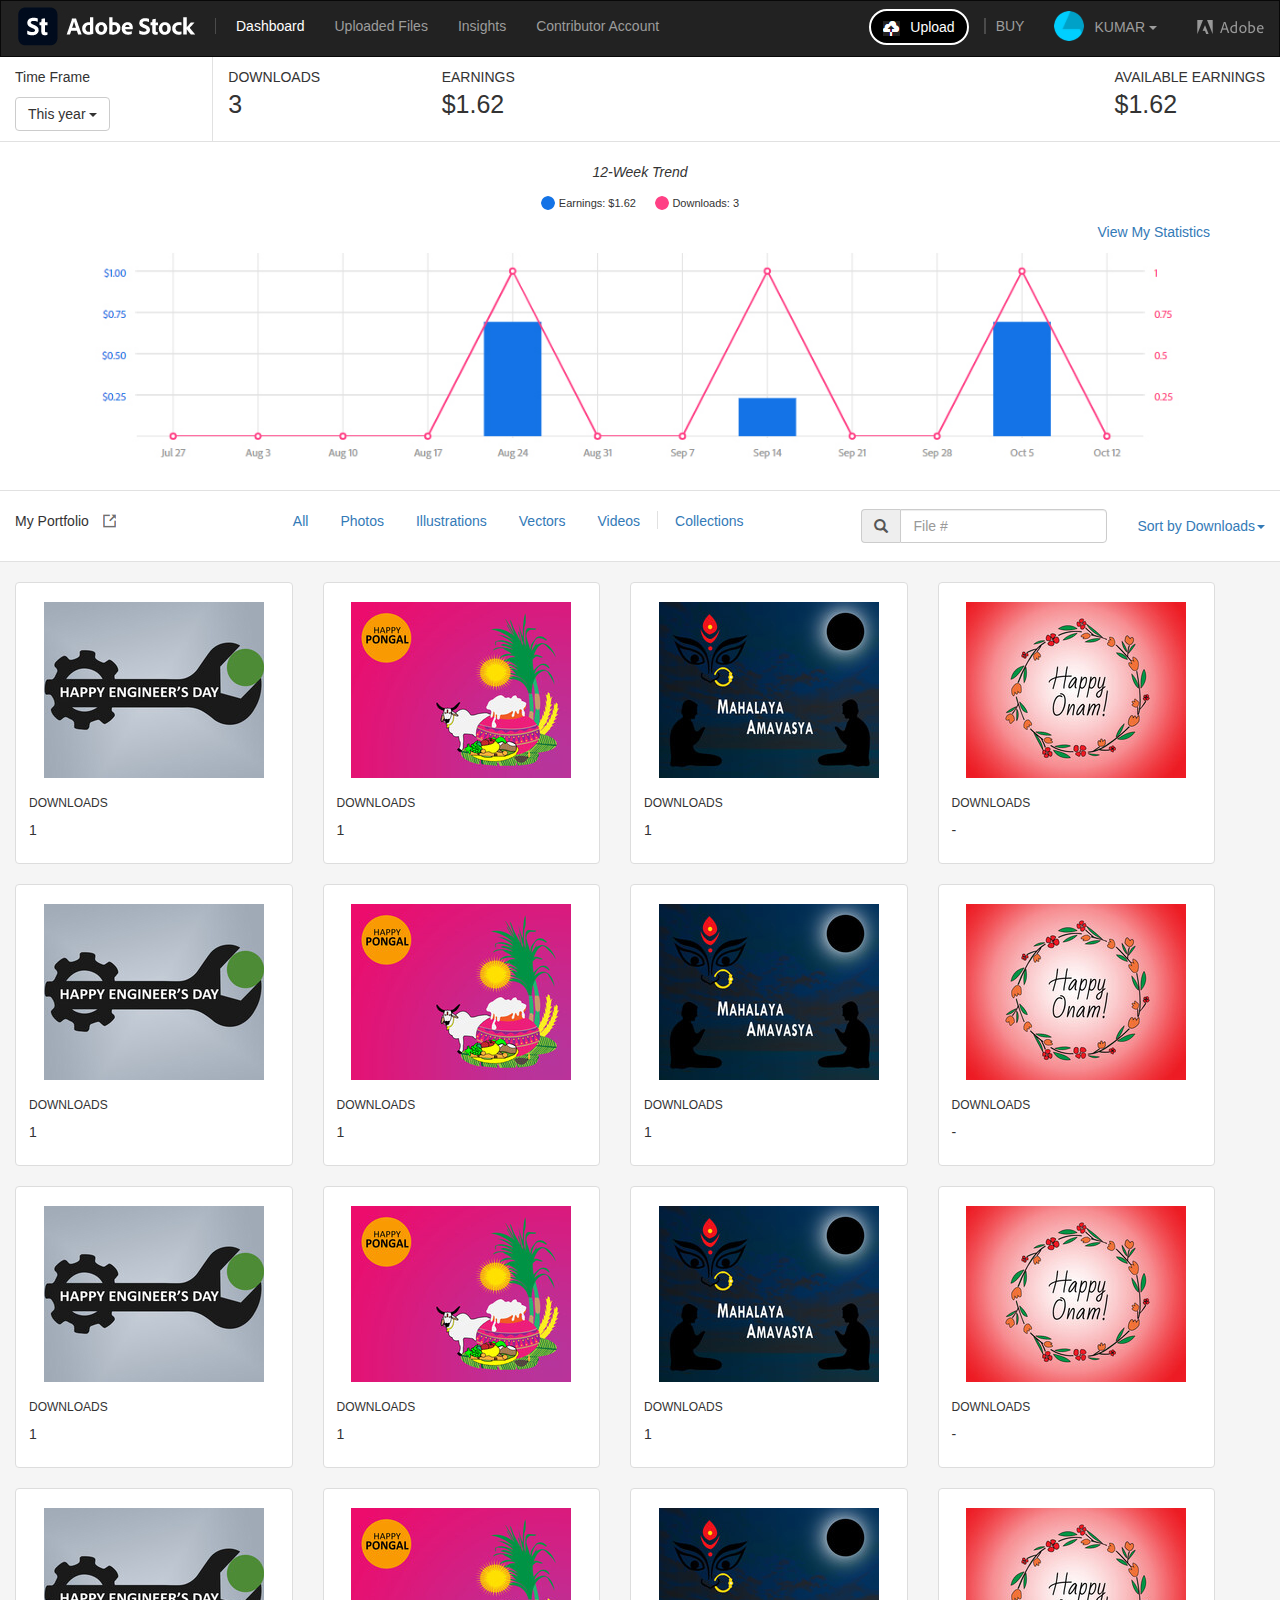
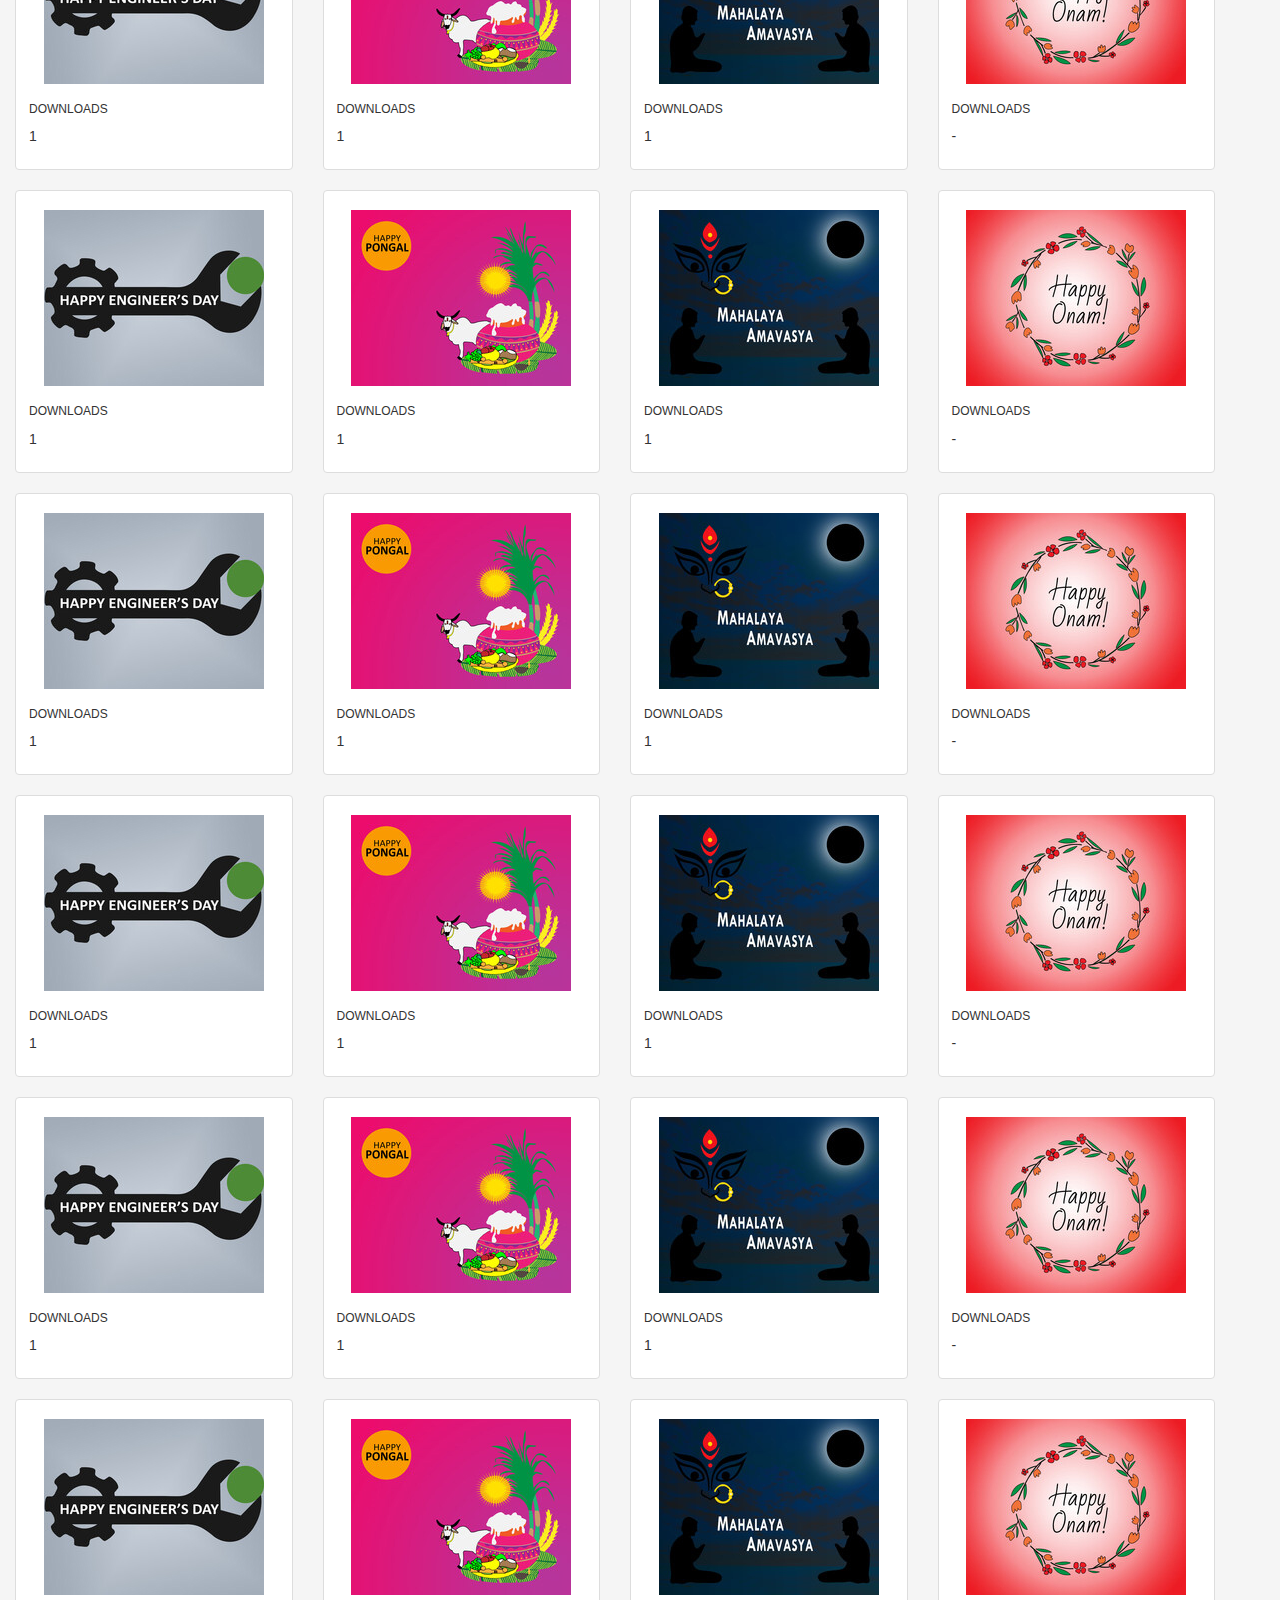
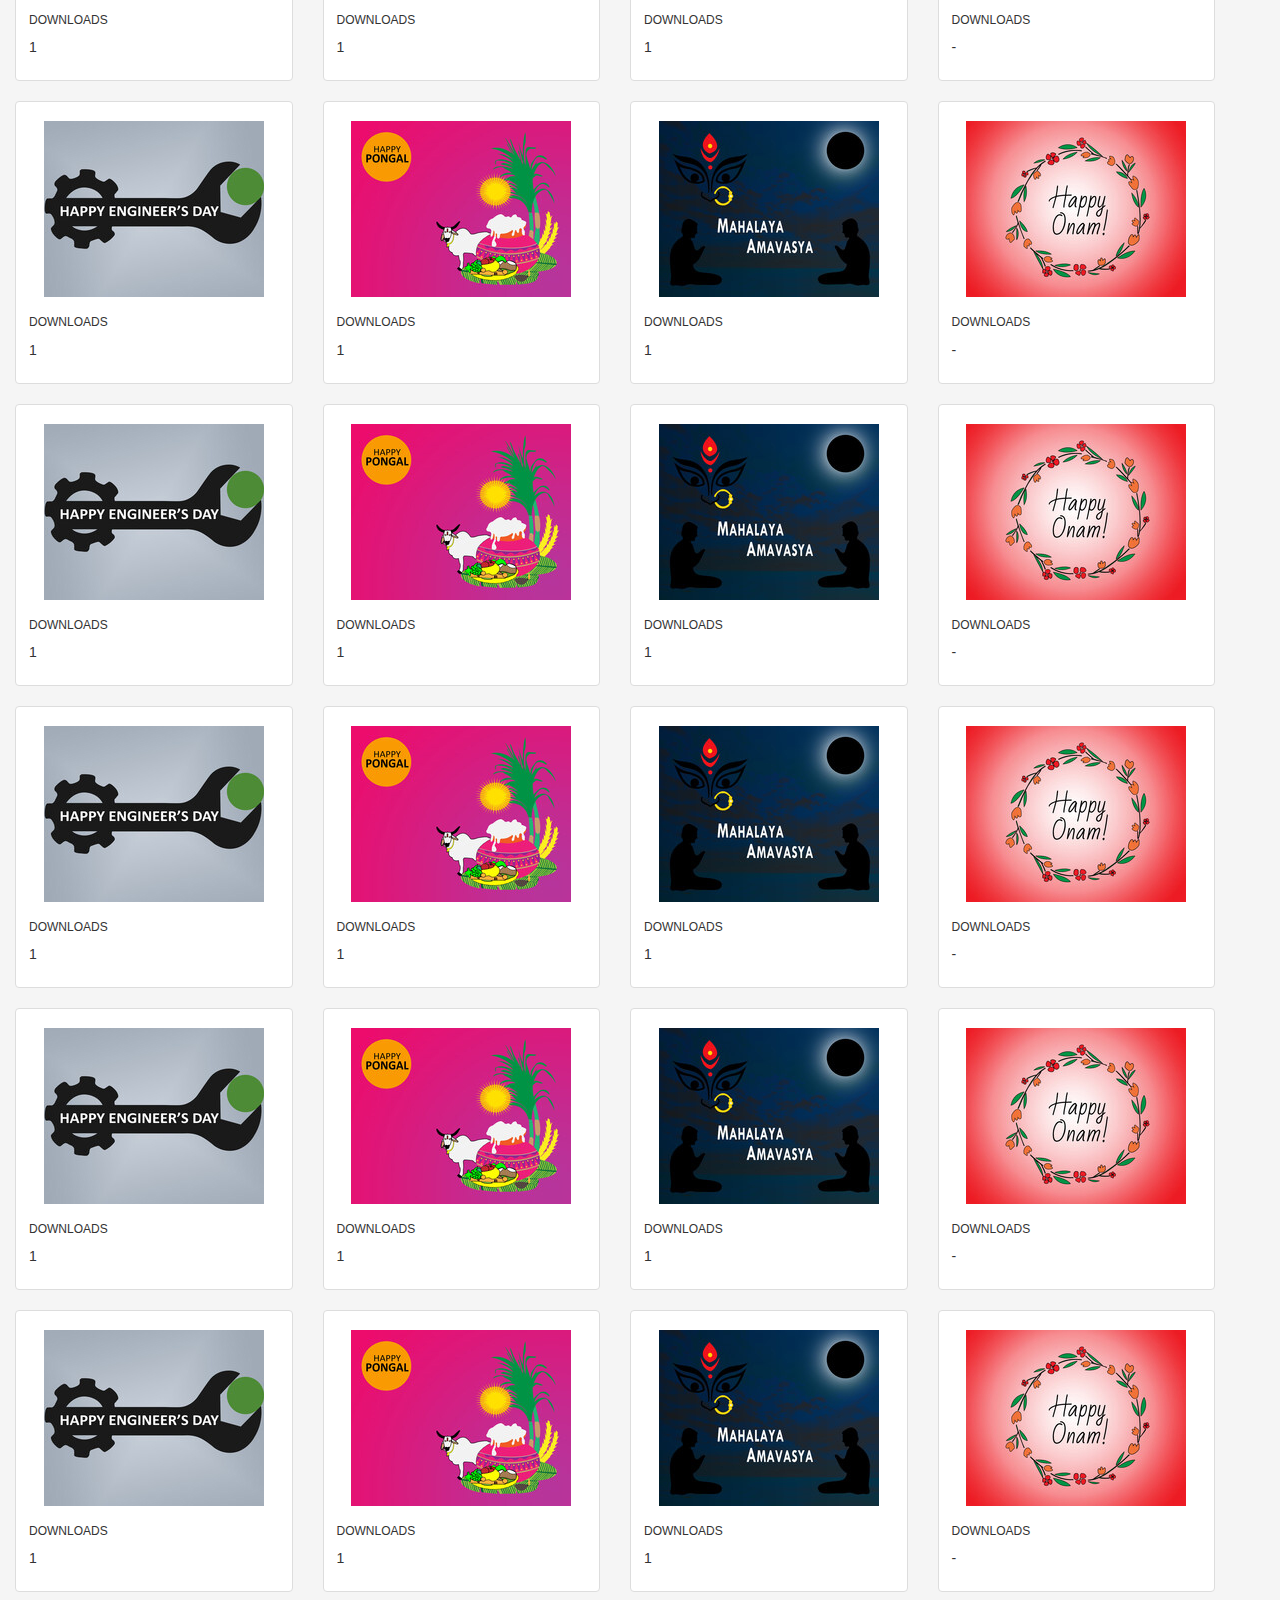
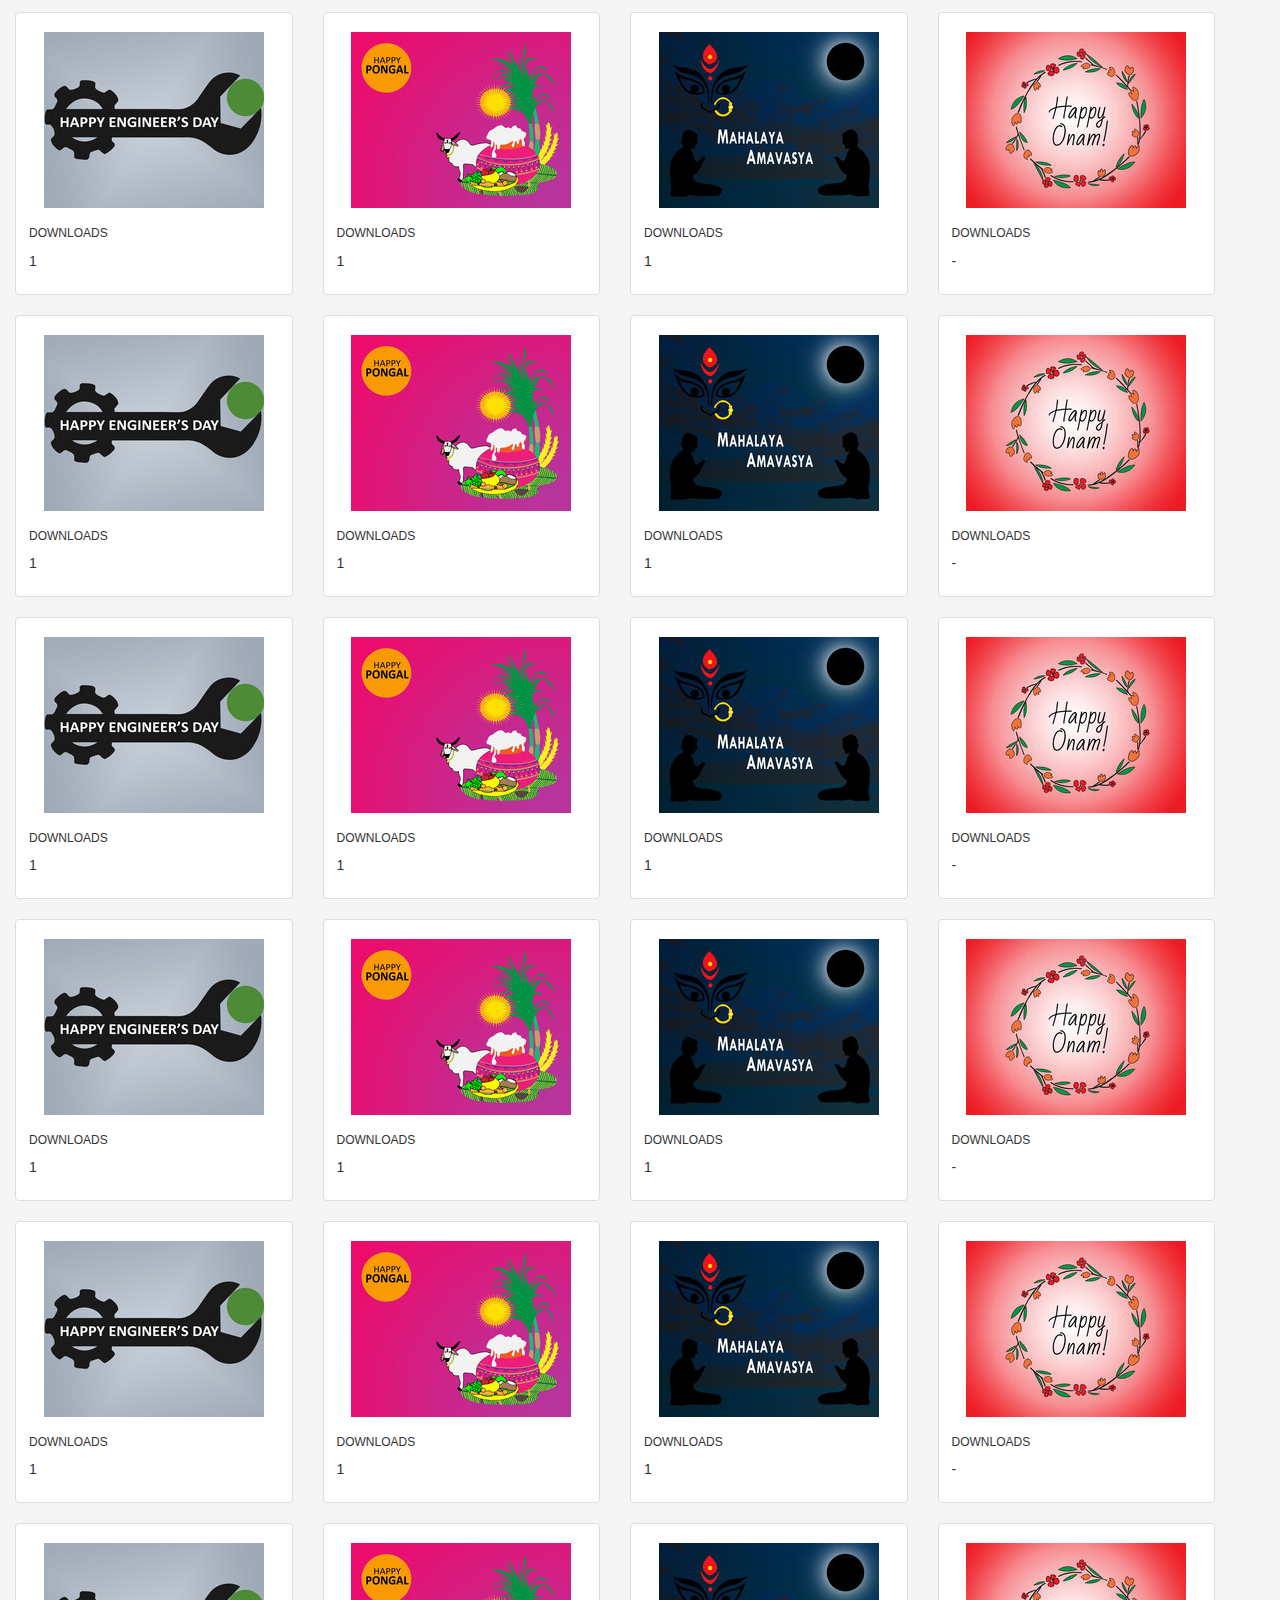
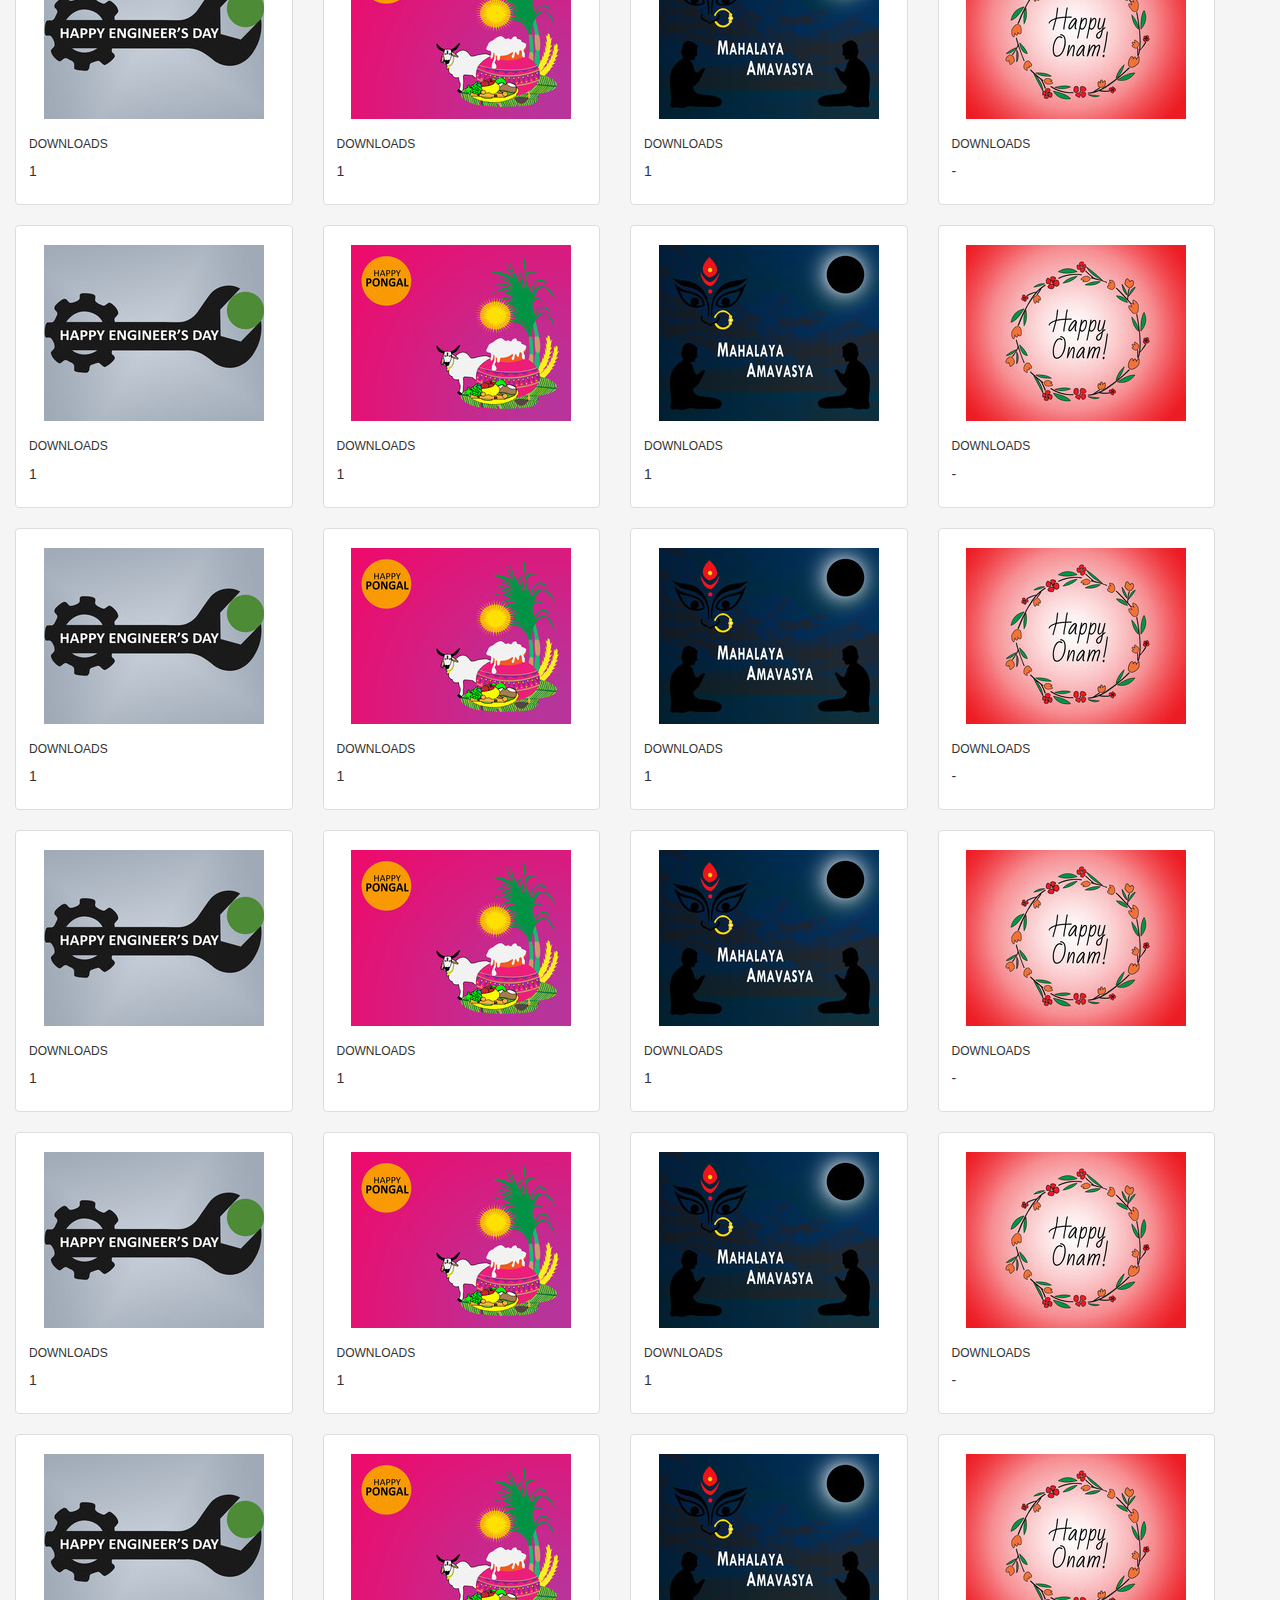
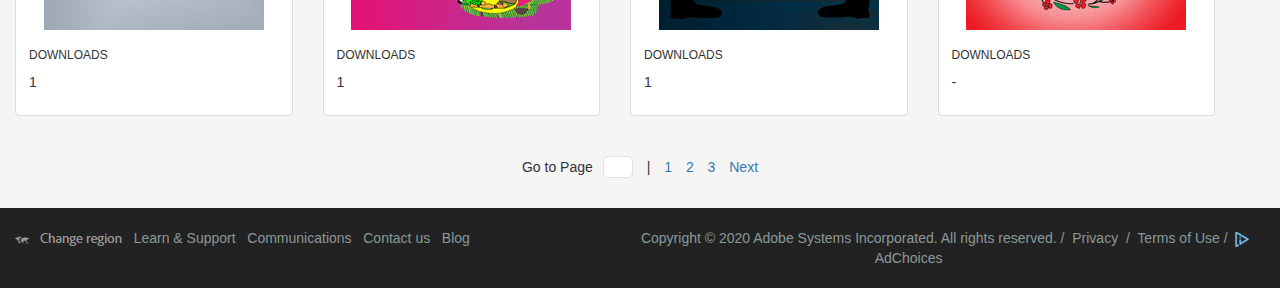
<file: index.html>
<!DOCTYPE html>
<html lang="en"><!-- InstanceBegin template="/Templates/index.dwt" codeOutsideHTMLIsLocked="false" -->
<head>
<meta charset="utf-8">
<meta http-equiv="X-UA-Compatible" content="IE=edge">
<meta name="viewport" content="width=device-width, initial-scale=1">
<!-- InstanceBeginEditable name="doctitle" -->
<title>Sell stock photos, videos, vectors online | Adobe Stock Contributer</title>
<!-- InstanceEndEditable -->
<!-- Bootstrap -->
<link href="libs/bootstrap/css/bootstrap.min.css" rel="stylesheet">
<link href="css/style.css" rel="stylesheet" type="text/css">
<!-- InstanceBeginEditable name="head" -->
<!-- InstanceEndEditable -->
</head>
<header>
  <nav class="navbar navbar-inverse" style="border-radius: 0px;">
    <div class="container-fluid">
      <!-- Brand and toggle get grouped for better mobile display -->
      <div class="navbar-header">
        <button type="button" class="navbar-toggle collapsed" data-toggle="collapse" data-target="#bs-example-navbar-collapse-1" aria-expanded="false"><span class="sr-only">Toggle navigation</span><span class="icon-bar"></span><span class="icon-bar"></span><span class="icon-bar"></span></button>
        <a class="navbar-brand" href="index.html">
			<img style="margin-top: -10px;" class="img-responsive" src="images/1.jpg" alt="Brand"></a></div>
      <!-- Collect the nav links, forms, and other content for toggling -->
      <div class="collapse navbar-collapse" id="bs-example-navbar-collapse-1">
        <ul class="nav navbar-nav">
          <li><a style="color:#fff;" href="index.html"><span style="border-left: 1px solid #4b4b4b; margin-left: -11px; padding-left: 20px;">Dashboard</span></a></li>
          <li><a href="uploaded.html">Uploaded Files</a></li>
          <li><a href="insights.html">Insights</a></li>
          <li><a href="contributeraccount.html">Contributor Account</a></li>
        </ul>
        <ul class="nav navbar-nav navbar-right">
          <li>
            <button style="margin-top: 8px; border-radius: 20px;background-color: black;color: #fff;border: 2px solid #fff;" 
						 class="btn btn-default"><img src="images/3.jpg" style="height: 15px; width: 17px; margin-right: 10px;" alt="Round">Upload</button>
          </li>
          <li><a href="#"><span style="border-left: 2px solid #4b4b4b; padding-left: 10px;">BUY</span></a></li>
          <li class="dropdown"><a href="#" class="dropdown-toggle" data-toggle="dropdown" role="button" aria-haspopup="true" aria-expanded="false"><img style="margin-top: -5px;" src="images/Round.png" alt="Roung"><span style="padding-left: 10px;margin-top: 5px;">KUMAR</span><span style="margin-top: -2px; margin-left: 4px;" class="caret"></span></a>
            <ul class="dropdown-menu dropdown-menu1">
              <li><a class="c3" href="#"><img id="c3" style="margin-right: 2px;" src="images/4.jpg" alt="image"></a></li>
              <li><a class="c4" href="signout.html"><img id="c4" style="margin-right: 2px;" src="images/5.jpg" alt="image"></a></li>
            </ul>
          <li class="left_gap"><a href="#" style="padding-left: 52px;" class="effct"></a></li>
          <!--<img src="images/2.jpg" alt="image">-->
          </li>
        </ul>
      </div>
      <!-- /.navbar-collapse -->
    </div>
    <!-- /.container-fluid -->
  </nav>
</header>
<body>
<main>
	<!-- InstanceBeginEditable name="body" -->
  <section class="s1">
    <div class="container-fluid">
      <div style="border-bottom: 1px solid #e1e1e1;" class="row">
        <div style="border-right: 1px solid #e1e1e1;" class="col-sm-2">
          <p style="padding-top:10px;">Time Frame</p>
          <!-- Single button -->
          <div style="padding-bottom: 10px;" class="btn-group">
            <button type="button" class="btn btn-default dropdown-toggle" data-toggle="dropdown" aria-haspopup="true" aria-expanded="false"> This year <span class="caret"></span> </button>
            <ul class="dropdown-menu">
              <li><a href="#">Lifetime</a></li>
              <li><a href="#">This week</a></li>
              <li><a href="#">This month</a></li>
              <li><a href="#">This Year</a></li>
            </ul>
          </div>
        </div>
        <div class="col-sm-2">
          <p class="up">DOWNLOADS<br>
            <span style="font-size: 25px;">3</span></p>
        </div>
        <div class="col-sm-2">
          <p class="up">EARNINGS<br>
            <span style="font-size: 25px;">$1.62</span></p>
        </div>
        <div class="col-sm-6">
          <p class="up1">AVAILABLE EARNINGS<br>
            <span style="font-size: 25px;">$1.62</span></p>
        </div>
      </div>
    </div>
  </section>
  <section class="s2">
    <div class="container-fluid">
      <p style="padding-top: 20px;" class="text-center"><i>12-Week Trend</i></p>
      <p class="text-center"><img src="images/Bluedot.png" alt="image"> <span class="fontt">Earnings: $1.62</span>&nbsp; &nbsp; &nbsp;<img src="images/Pinkdot.png" alt="image"><span class="fontt"> Downloads: 3</span></p>
		<div class="container">
			<p class="text-right"><a style="text-decoration: none;" href="#">View My Statistics</a></p>
		</div>
      <img style="margin-bottom: 30px;" class="img-responsive center-block" src="images/8.jpg" alt="image"> </div>
  </section>
  <section class="s3">
    <div style="border-top: 1px solid #e1e1e1; border-bottom: 1px solid #e1e1e1;" class="container-fluid">
      <ul style="padding-top: 10px; padding-bottom: 10px;" class="nav nav-pills">
		<li>
          <p style="padding-top: 10px;">My Portfolio
				<a href=""><img id="sp1" src="images/9.jpg" alt="image"></a>
		  </p>
        </li>
        <li class="rig2"><a href="#">All</a></li>
        <li><a href="#">Photos</a></li>
        <li><a href="#">Illustrations</a></li>
        <li><a href="#">Vectors</a></li>
        <li><a href="#">Videos</a></li>
		<li><img style="margin-top: 10px;" class="img-responsive" src="images/10.jpg" alt="image"></li>
        <li><a href="#">Collections</a></li>
		  
        <ul class="nav navbar-nav navbar-right">
		  <li>
		  <form class="navbar-form" role="search">
			  <div class="input-group"> <span class="input-group-addon"><i class="glyphicon glyphicon-search"></i></span>
				<input id="email" type="text" class="form-control" name="email" placeholder="File #">
			  </div>
          </form>
		  </li>
          <li role="presentation" class="dropdown"> <a class="dropdown-toggle" data-toggle="dropdown" href="#" role="button" aria-haspopup="true" aria-expanded="false">Sort by Downloads<span class="caret"></span> </a>
            <ul class="dropdown-menu">
              <li><a href="#">Downloads</a></li>
              <li><a href="#">Date</a></li>
            </ul>
          </li>
        </ul>
      </ul>
    </div>
  </section>
  <section class="s4">
	<div class="container-fluid">
	  <div class="row pp1">
	  <div class="col-sm-3">
		<div class="thumbnail">
		  <img class="img-responsive center-block topspace" src="images/img1.jpg" alt="image">
		  <div class="caption">
			<h6>DOWNLOADS</h6>
			<p>1</p>
		  </div>
		</div>
	  </div>
      <div class="col-sm-3">
		<div class="thumbnail">
		  <img class="img-responsive center-block topspace" src="images/img2.jpg" alt="image">
		  <div class="caption">
			<h6>DOWNLOADS</h6>
			<p>1</p>
		  </div>
		</div>
	  </div>
      <div class="col-sm-3">
		<div class="thumbnail">
		  <img class="img-responsive center-block topspace" src="images/img3.jpg" alt="image">
		  <div class="caption">
			<h6>DOWNLOADS</h6>
			<p>1</p>
		  </div>
		</div>
	  </div>
	  <div class="col-sm-3">
		<div class="thumbnail">
		  <img class="img-responsive center-block topspace" src="images/img4.jpg" alt="image">
		  <div class="caption">
			<h6>DOWNLOADS</h6>
			<p>-</p>
		  </div>
		</div>
	  </div>
      <div class="col-sm-3">
		<div class="thumbnail">
		  <img class="img-responsive center-block topspace" src="images/img1.jpg" alt="image">
		  <div class="caption">
			<h6>DOWNLOADS</h6>
			<p>1</p>
		  </div>
		</div>
	  </div>
      <div class="col-sm-3">
		<div class="thumbnail">
		  <img class="img-responsive center-block topspace" src="images/img2.jpg" alt="image">
		  <div class="caption">
			<h6>DOWNLOADS</h6>
			<p>1</p>
		  </div>
		</div>
	  </div>
      <div class="col-sm-3">
		<div class="thumbnail">
		  <img class="img-responsive center-block topspace" src="images/img3.jpg" alt="image">
		  <div class="caption">
			<h6>DOWNLOADS</h6>
			<p>1</p>
		  </div>
		</div>
	  </div>
	  <div class="col-sm-3">
		<div class="thumbnail">
		  <img class="img-responsive center-block topspace" src="images/img4.jpg" alt="image">
		  <div class="caption">
			<h6>DOWNLOADS</h6>
			<p>-</p>
		  </div>
		</div>
	  </div>
	  <div class="col-sm-3">
		<div class="thumbnail">
		  <img class="img-responsive center-block topspace" src="images/img1.jpg" alt="image">
		  <div class="caption">
			<h6>DOWNLOADS</h6>
			<p>1</p>
		  </div>
		</div>
	  </div>
      <div class="col-sm-3">
		<div class="thumbnail">
		  <img class="img-responsive center-block topspace" src="images/img2.jpg" alt="image">
		  <div class="caption">
			<h6>DOWNLOADS</h6>
			<p>1</p>
		  </div>
		</div>
	  </div>
      <div class="col-sm-3">
		<div class="thumbnail">
		  <img class="img-responsive center-block topspace" src="images/img3.jpg" alt="image">
		  <div class="caption">
			<h6>DOWNLOADS</h6>
			<p>1</p>
		  </div>
		</div>
	  </div>
	  <div class="col-sm-3">
		<div class="thumbnail">
		  <img class="img-responsive center-block topspace" src="images/img4.jpg" alt="image">
		  <div class="caption">
			<h6>DOWNLOADS</h6>
			<p>-</p>
		  </div>
		</div>
	  </div>
      <div class="col-sm-3">
		<div class="thumbnail">
		  <img class="img-responsive center-block topspace" src="images/img1.jpg" alt="image">
		  <div class="caption">
			<h6>DOWNLOADS</h6>
			<p>1</p>
		  </div>
		</div>
	  </div>
      <div class="col-sm-3">
		<div class="thumbnail">
		  <img class="img-responsive center-block topspace" src="images/img2.jpg" alt="image">
		  <div class="caption">
			<h6>DOWNLOADS</h6>
			<p>1</p>
		  </div>
		</div>
	  </div>
      <div class="col-sm-3">
		<div class="thumbnail">
		  <img class="img-responsive center-block topspace" src="images/img3.jpg" alt="image">
		  <div class="caption">
			<h6>DOWNLOADS</h6>
			<p>1</p>
		  </div>
		</div>
	  </div>
	  <div class="col-sm-3">
		<div class="thumbnail">
		  <img class="img-responsive center-block topspace" src="images/img4.jpg" alt="image">
		  <div class="caption">
			<h6>DOWNLOADS</h6>
			<p>-</p>
		  </div>
		</div>
	  </div>
      <div class="col-sm-3">
		<div class="thumbnail">
		  <img class="img-responsive center-block topspace" src="images/img1.jpg" alt="image">
		  <div class="caption">
			<h6>DOWNLOADS</h6>
			<p>1</p>
		  </div>
		</div>
	  </div>
      <div class="col-sm-3">
		<div class="thumbnail">
		  <img class="img-responsive center-block topspace" src="images/img2.jpg" alt="image">
		  <div class="caption">
			<h6>DOWNLOADS</h6>
			<p>1</p>
		  </div>
		</div>
	  </div>
      <div class="col-sm-3">
		<div class="thumbnail">
		  <img class="img-responsive center-block topspace" src="images/img3.jpg" alt="image">
		  <div class="caption">
			<h6>DOWNLOADS</h6>
			<p>1</p>
		  </div>
		</div>
	  </div>
	  <div class="col-sm-3">
		<div class="thumbnail">
		  <img class="img-responsive center-block topspace" src="images/img4.jpg" alt="image">
		  <div class="caption">
			<h6>DOWNLOADS</h6>
			<p>-</p>
		  </div>
		</div>
	  </div>
	  <div class="col-sm-3">
		<div class="thumbnail">
		  <img class="img-responsive center-block topspace" src="images/img1.jpg" alt="image">
		  <div class="caption">
			<h6>DOWNLOADS</h6>
			<p>1</p>
		  </div>
		</div>
	  </div>
      <div class="col-sm-3">
		<div class="thumbnail">
		  <img class="img-responsive center-block topspace" src="images/img2.jpg" alt="image">
		  <div class="caption">
			<h6>DOWNLOADS</h6>
			<p>1</p>
		  </div>
		</div>
	  </div>
      <div class="col-sm-3">
		<div class="thumbnail">
		  <img class="img-responsive center-block topspace" src="images/img3.jpg" alt="image">
		  <div class="caption">
			<h6>DOWNLOADS</h6>
			<p>1</p>
		  </div>
		</div>
	  </div>
	  <div class="col-sm-3">
		<div class="thumbnail">
		  <img class="img-responsive center-block topspace" src="images/img4.jpg" alt="image">
		  <div class="caption">
			<h6>DOWNLOADS</h6>
			<p>-</p>
		  </div>
		</div>
	  </div>
      <div class="col-sm-3">
		<div class="thumbnail">
		  <img class="img-responsive center-block topspace" src="images/img1.jpg" alt="image">
		  <div class="caption">
			<h6>DOWNLOADS</h6>
			<p>1</p>
		  </div>
		</div>
	  </div>
      <div class="col-sm-3">
		<div class="thumbnail">
		  <img class="img-responsive center-block topspace" src="images/img2.jpg" alt="image">
		  <div class="caption">
			<h6>DOWNLOADS</h6>
			<p>1</p>
		  </div>
		</div>
	  </div>
      <div class="col-sm-3">
		<div class="thumbnail">
		  <img class="img-responsive center-block topspace" src="images/img3.jpg" alt="image">
		  <div class="caption">
			<h6>DOWNLOADS</h6>
			<p>1</p>
		  </div>
		</div>
	  </div>
	  <div class="col-sm-3">
		  <div class="thumbnail">
		  <img class="img-responsive center-block topspace" src="images/img4.jpg" alt="image">
		  <div class="caption">
			<h6>DOWNLOADS</h6>
			<p>-</p>
		  </div>
		</div>
		  </div>
	  <div class="col-sm-3">
		<div class="thumbnail">
		  <img class="img-responsive center-block topspace" src="images/img1.jpg" alt="image">
		  <div class="caption">
			<h6>DOWNLOADS</h6>
			<p>1</p>
		  </div>
		</div>
	  </div>
      <div class="col-sm-3">
		<div class="thumbnail">
		  <img class="img-responsive center-block topspace" src="images/img2.jpg" alt="image">
		  <div class="caption">
			<h6>DOWNLOADS</h6>
			<p>1</p>
		  </div>
		</div>
	  </div>
      <div class="col-sm-3">
		<div class="thumbnail">
		  <img class="img-responsive center-block topspace" src="images/img3.jpg" alt="image">
		  <div class="caption">
			<h6>DOWNLOADS</h6>
			<p>1</p>
		  </div>
		</div>
	  </div>
	  <div class="col-sm-3">
		<div class="thumbnail">
		  <img class="img-responsive center-block topspace" src="images/img4.jpg" alt="image">
		  <div class="caption">
			<h6>DOWNLOADS</h6>
			<p>-</p>
		  </div>
		</div>
	  </div>
      <div class="col-sm-3">
		<div class="thumbnail">
		  <img class="img-responsive center-block topspace" src="images/img1.jpg" alt="image">
		  <div class="caption">
			<h6>DOWNLOADS</h6>
			<p>1</p>
		  </div>
		</div>
	  </div>
      <div class="col-sm-3">
		<div class="thumbnail">
		  <img class="img-responsive center-block topspace" src="images/img2.jpg" alt="image">
		  <div class="caption">
			<h6>DOWNLOADS</h6>
			<p>1</p>
		  </div>
		</div>
	  </div>
      <div class="col-sm-3">
		<div class="thumbnail">
		  <img class="img-responsive center-block topspace" src="images/img3.jpg" alt="image">
		  <div class="caption">
			<h6>DOWNLOADS</h6>
			<p>1</p>
		  </div>
		</div>
	  </div>
	  <div class="col-sm-3">
		<div class="thumbnail">
		  <img class="img-responsive center-block topspace" src="images/img4.jpg" alt="image">
		  <div class="caption">
			<h6>DOWNLOADS</h6>
			<p>-</p>
		  </div>
		</div>
	  </div>
	  <div class="col-sm-3">
		<div class="thumbnail">
		  <img class="img-responsive center-block topspace" src="images/img1.jpg" alt="image">
		  <div class="caption">
			<h6>DOWNLOADS</h6>
			<p>1</p>
		  </div>
		</div>
	  </div>
      <div class="col-sm-3">
		<div class="thumbnail">
		  <img class="img-responsive center-block topspace" src="images/img2.jpg" alt="image">
		  <div class="caption">
			<h6>DOWNLOADS</h6>
			<p>1</p>
		  </div>
		</div>
	  </div>
      <div class="col-sm-3">
		<div class="thumbnail">
		  <img class="img-responsive center-block topspace" src="images/img3.jpg" alt="image">
		  <div class="caption">
			<h6>DOWNLOADS</h6>
			<p>1</p>
		  </div>
		</div>
	  </div>
	  <div class="col-sm-3">
		<div class="thumbnail">
		  <img class="img-responsive center-block topspace" src="images/img4.jpg" alt="image">
		  <div class="caption">
			<h6>DOWNLOADS</h6>
			<p>-</p>
		  </div>
		</div>
	  </div>
	  <div class="col-sm-3">
		<div class="thumbnail">
		  <img class="img-responsive center-block topspace" src="images/img1.jpg" alt="image">
		  <div class="caption">
			<h6>DOWNLOADS</h6>
			<p>1</p>
		  </div>
		</div>
	  </div>
      <div class="col-sm-3">
		<div class="thumbnail">
		  <img class="img-responsive center-block topspace" src="images/img2.jpg" alt="image">
		  <div class="caption">
			<h6>DOWNLOADS</h6>
			<p>1</p>
		  </div>
		</div>
	  </div>
      <div class="col-sm-3">
		<div class="thumbnail">
		  <img class="img-responsive center-block topspace" src="images/img3.jpg" alt="image">
		  <div class="caption">
			<h6>DOWNLOADS</h6>
			<p>1</p>
		  </div>
		</div>
	  </div>
	  <div class="col-sm-3">
		<div class="thumbnail">
		  <img class="img-responsive center-block topspace" src="images/img4.jpg" alt="image">
		  <div class="caption">
			<h6>DOWNLOADS</h6>
			<p>-</p>
		  </div>
		</div>
	  </div>
	  <div class="col-sm-3">
		<div class="thumbnail">
		  <img class="img-responsive center-block topspace" src="images/img1.jpg" alt="image">
		  <div class="caption">
			<h6>DOWNLOADS</h6>
			<p>1</p>
		  </div>
		</div>
	  </div>
      <div class="col-sm-3">
		<div class="thumbnail">
		  <img class="img-responsive center-block topspace" src="images/img2.jpg" alt="image">
		  <div class="caption">
			<h6>DOWNLOADS</h6>
			<p>1</p>
		  </div>
		</div>
	  </div>
      <div class="col-sm-3">
		<div class="thumbnail">
		  <img class="img-responsive center-block topspace" src="images/img3.jpg" alt="image">
		  <div class="caption">
			<h6>DOWNLOADS</h6>
			<p>1</p>
		  </div>
		</div>
	  </div>
	  <div class="col-sm-3">
		<div class="thumbnail">
		  <img class="img-responsive center-block topspace" src="images/img4.jpg" alt="image">
		  <div class="caption">
			<h6>DOWNLOADS</h6>
			<p>-</p>
		  </div>
		</div>
	  </div>
      <div class="col-sm-3">
		<div class="thumbnail">
		  <img class="img-responsive center-block topspace" src="images/img1.jpg" alt="image">
		  <div class="caption">
			<h6>DOWNLOADS</h6>
			<p>1</p>
		  </div>
		</div>
	  </div>
      <div class="col-sm-3">
		<div class="thumbnail">
		  <img class="img-responsive center-block topspace" src="images/img2.jpg" alt="image">
		  <div class="caption">
			<h6>DOWNLOADS</h6>
			<p>1</p>
		  </div>
		</div>
	  </div>
      <div class="col-sm-3">
		<div class="thumbnail">
		  <img class="img-responsive center-block topspace" src="images/img3.jpg" alt="image">
		  <div class="caption">
			<h6>DOWNLOADS</h6>
			<p>1</p>
		  </div>
		</div>
	  </div>
	  <div class="col-sm-3">
		<div class="thumbnail">
		  <img class="img-responsive center-block topspace" src="images/img4.jpg" alt="image">
		  <div class="caption">
			<h6>DOWNLOADS</h6>
			<p>-</p>
		  </div>
		</div>
	  </div>
	  <div class="col-sm-3">
		<div class="thumbnail">
		  <img class="img-responsive center-block topspace" src="images/img1.jpg" alt="image">
		  <div class="caption">
			<h6>DOWNLOADS</h6>
			<p>1</p>
		  </div>
		</div>
	  </div>
      <div class="col-sm-3">
		<div class="thumbnail">
		  <img class="img-responsive center-block topspace" src="images/img2.jpg" alt="image">
		  <div class="caption">
			<h6>DOWNLOADS</h6>
			<p>1</p>
		  </div>
		</div>
	  </div>
      <div class="col-sm-3">
		<div class="thumbnail">
		  <img class="img-responsive center-block topspace" src="images/img3.jpg" alt="image">
		  <div class="caption">
			<h6>DOWNLOADS</h6>
			<p>1</p>
		  </div>
		</div>
	  </div>
	  <div class="col-sm-3">
		<div class="thumbnail">
		  <img class="img-responsive center-block topspace" src="images/img4.jpg" alt="image">
		  <div class="caption">
			<h6>DOWNLOADS</h6>
			<p>-</p>
		  </div>
		</div>
	  </div>
	  <div class="col-sm-3">
		<div class="thumbnail">
		  <img class="img-responsive center-block topspace" src="images/img1.jpg" alt="image">
		  <div class="caption">
			<h6>DOWNLOADS</h6>
			<p>1</p>
		  </div>
		</div>
	  </div>
      <div class="col-sm-3">
		<div class="thumbnail">
		  <img class="img-responsive center-block topspace" src="images/img2.jpg" alt="image">
		  <div class="caption">
			<h6>DOWNLOADS</h6>
			<p>1</p>
		  </div>
		</div>
	  </div>
      <div class="col-sm-3">
		<div class="thumbnail">
		  <img class="img-responsive center-block topspace" src="images/img3.jpg" alt="image">
		  <div class="caption">
			<h6>DOWNLOADS</h6>
			<p>1</p>
		  </div>
		</div>
	  </div>
	  <div class="col-sm-3">
		<div class="thumbnail">
		  <img class="img-responsive center-block topspace" src="images/img4.jpg" alt="image">
		  <div class="caption">
			<h6>DOWNLOADS</h6>
			<p>-</p>
		  </div>
		</div>
	  </div>
	  <div class="col-sm-3">
		<div class="thumbnail">
		  <img class="img-responsive center-block topspace" src="images/img1.jpg" alt="image">
		  <div class="caption">
			<h6>DOWNLOADS</h6>
			<p>1</p>
		  </div>
		</div>
	  </div>
      <div class="col-sm-3">
		<div class="thumbnail">
		  <img class="img-responsive center-block topspace" src="images/img2.jpg" alt="image">
		  <div class="caption">
			<h6>DOWNLOADS</h6>
			<p>1</p>
		  </div>
		</div>
	  </div>
      <div class="col-sm-3">
		<div class="thumbnail">
		  <img class="img-responsive center-block topspace" src="images/img3.jpg" alt="image">
		  <div class="caption">
			<h6>DOWNLOADS</h6>
			<p>1</p>
		  </div>
		</div>
	  </div>
	  <div class="col-sm-3">
		<div class="thumbnail">
		  <img class="img-responsive center-block topspace" src="images/img4.jpg" alt="image">
		  <div class="caption">
			<h6>DOWNLOADS</h6>
			<p>-</p>
		  </div>
		</div>
	  </div>
	  <div class="col-sm-3">
		<div class="thumbnail">
		  <img class="img-responsive center-block topspace" src="images/img1.jpg" alt="image">
		  <div class="caption">
			<h6>DOWNLOADS</h6>
			<p>1</p>
		  </div>
		</div>
	  </div>
      <div class="col-sm-3">
		<div class="thumbnail">
		  <img class="img-responsive center-block topspace" src="images/img2.jpg" alt="image">
		  <div class="caption">
			<h6>DOWNLOADS</h6>
			<p>1</p>
		  </div>
		</div>
	  </div>
      <div class="col-sm-3">
		<div class="thumbnail">
		  <img class="img-responsive center-block topspace" src="images/img3.jpg" alt="image">
		  <div class="caption">
			<h6>DOWNLOADS</h6>
			<p>1</p>
		  </div>
		</div>
	  </div>
	  <div class="col-sm-3">
		<div class="thumbnail">
		  <img class="img-responsive center-block topspace" src="images/img4.jpg" alt="image">
		  <div class="caption">
			<h6>DOWNLOADS</h6>
			<p>-</p>
		  </div>
		</div>
	  </div>
      <div class="col-sm-3">
		<div class="thumbnail">
		  <img class="img-responsive center-block topspace" src="images/img1.jpg" alt="image">
		  <div class="caption">
			<h6>DOWNLOADS</h6>
			<p>1</p>
		  </div>
		</div>
	  </div>
      <div class="col-sm-3">
		<div class="thumbnail">
		  <img class="img-responsive center-block topspace" src="images/img2.jpg" alt="image">
		  <div class="caption">
			<h6>DOWNLOADS</h6>
			<p>1</p>
		  </div>
		</div>
	  </div>
      <div class="col-sm-3">
		<div class="thumbnail">
		  <img class="img-responsive center-block topspace" src="images/img3.jpg" alt="image">
		  <div class="caption">
			<h6>DOWNLOADS</h6>
			<p>1</p>
		  </div>
		</div>
	  </div>
	  <div class="col-sm-3">
		<div class="thumbnail">
		  <img class="img-responsive center-block topspace" src="images/img4.jpg" alt="image">
		  <div class="caption">
			<h6>DOWNLOADS</h6>
			<p>-</p>
		  </div>
		</div>
	  </div>
	  <div class="col-sm-3">
		<div class="thumbnail">
		  <img class="img-responsive center-block topspace" src="images/img1.jpg" alt="image">
		  <div class="caption">
			<h6>DOWNLOADS</h6>
			<p>1</p>
		  </div>
		</div>
	  </div>
      <div class="col-sm-3">
		<div class="thumbnail">
		  <img class="img-responsive center-block topspace" src="images/img2.jpg" alt="image">
		  <div class="caption">
			<h6>DOWNLOADS</h6>
			<p>1</p>
		  </div>
		</div>
	  </div>
      <div class="col-sm-3">
		<div class="thumbnail">
		  <img class="img-responsive center-block topspace" src="images/img3.jpg" alt="image">
		  <div class="caption">
			<h6>DOWNLOADS</h6>
			<p>1</p>
		  </div>
		</div>
	  </div>
	  <div class="col-sm-3">
		<div class="thumbnail">
		  <img class="img-responsive center-block topspace" src="images/img4.jpg" alt="image">
		  <div class="caption">
			<h6>DOWNLOADS</h6>
			<p>-</p>
		  </div>
		</div>
	  </div>
      <div class="col-sm-3">
		<div class="thumbnail">
		  <img class="img-responsive center-block topspace" src="images/img1.jpg" alt="image">
		  <div class="caption">
			<h6>DOWNLOADS</h6>
			<p>1</p>
		  </div>
		</div>
	  </div>
      <div class="col-sm-3">
		<div class="thumbnail">
		  <img class="img-responsive center-block topspace" src="images/img2.jpg" alt="image">
		  <div class="caption">
			<h6>DOWNLOADS</h6>
			<p>1</p>
		  </div>
		</div>
	  </div>
      <div class="col-sm-3">
		<div class="thumbnail">
		  <img class="img-responsive center-block topspace" src="images/img3.jpg" alt="image">
		  <div class="caption">
			<h6>DOWNLOADS</h6>
			<p>1</p>
		  </div>
		</div>
	  </div>
	  <div class="col-sm-3">
		<div class="thumbnail">
		  <img class="img-responsive center-block topspace" src="images/img4.jpg" alt="image">
		  <div class="caption">
			<h6>DOWNLOADS</h6>
			<p>-</p>
		  </div>
		</div>
	  </div>
	  <div class="col-sm-3">
		<div class="thumbnail">
		  <img class="img-responsive center-block topspace" src="images/img1.jpg" alt="image">
		  <div class="caption">
			<h6>DOWNLOADS</h6>
			<p>1</p>
		  </div>
		</div>
	  </div>
      <div class="col-sm-3">
		<div class="thumbnail">
		  <img class="img-responsive center-block topspace" src="images/img2.jpg" alt="image">
		  <div class="caption">
			<h6>DOWNLOADS</h6>
			<p>1</p>
		  </div>
		</div>
	  </div>
      <div class="col-sm-3">
		<div class="thumbnail">
		  <img class="img-responsive center-block topspace" src="images/img3.jpg" alt="image">
		  <div class="caption">
			<h6>DOWNLOADS</h6>
			<p>1</p>
		  </div>
		</div>
	  </div>
	  <div class="col-sm-3">
		<div class="thumbnail">
		  <img class="img-responsive center-block topspace" src="images/img4.jpg" alt="image">
		  <div class="caption">
			<h6>DOWNLOADS</h6>
			<p>-</p>
		  </div>
		</div>
	  </div>
	  <div class="col-sm-3">
		<div class="thumbnail">
		  <img class="img-responsive center-block topspace" src="images/img1.jpg" alt="image">
		  <div class="caption">
			<h6>DOWNLOADS</h6>
			<p>1</p>
		  </div>
		</div>
	  </div>
      <div class="col-sm-3">
		<div class="thumbnail">
		  <img class="img-responsive center-block topspace" src="images/img2.jpg" alt="image">
		  <div class="caption">
			<h6>DOWNLOADS</h6>
			<p>1</p>
		  </div>
		</div>
	  </div>
      <div class="col-sm-3">
		<div class="thumbnail">
		  <img class="img-responsive center-block topspace" src="images/img3.jpg" alt="image">
		  <div class="caption">
			<h6>DOWNLOADS</h6>
			<p>1</p>
		  </div>
		</div>
	  </div>
	  <div class="col-sm-3">
		<div class="thumbnail">
		  <img class="img-responsive center-block topspace" src="images/img4.jpg" alt="image">
		  <div class="caption">
			<h6>DOWNLOADS</h6>
			<p>-</p>
		  </div>
		</div>
	  </div>
	  <div class="col-sm-3">
		<div class="thumbnail">
		  <img class="img-responsive center-block topspace" src="images/img1.jpg" alt="image">
		  <div class="caption">
			<h6>DOWNLOADS</h6>
			<p>1</p>
		  </div>
		</div>
	  </div>
      <div class="col-sm-3">
		<div class="thumbnail">
		  <img class="img-responsive center-block topspace" src="images/img2.jpg" alt="image">
		  <div class="caption">
			<h6>DOWNLOADS</h6>
			<p>1</p>
		  </div>
		</div>
	  </div>
      <div class="col-sm-3">
		<div class="thumbnail">
		  <img class="img-responsive center-block topspace" src="images/img3.jpg" alt="image">
		  <div class="caption">
			<h6>DOWNLOADS</h6>
			<p>1</p>
		  </div>
		</div>
	  </div>
	  <div class="col-sm-3">
		<div class="thumbnail">
		  <img class="img-responsive center-block topspace" src="images/img4.jpg" alt="image">
		  <div class="caption">
			<h6>DOWNLOADS</h6>
			<p>-</p>
		  </div>
		</div>
	  </div>
	  <div class="col-sm-3">
		<div class="thumbnail">
		  <img class="img-responsive center-block topspace" src="images/img1.jpg" alt="image">
		  <div class="caption">
			<h6>DOWNLOADS</h6>
			<p>1</p>
		  </div>
		</div>
	  </div>
      <div class="col-sm-3">
		<div class="thumbnail">
		  <img class="img-responsive center-block topspace" src="images/img2.jpg" alt="image">
		  <div class="caption">
			<h6>DOWNLOADS</h6>
			<p>1</p>
		  </div>
		</div>
	  </div>
      <div class="col-sm-3">
		<div class="thumbnail">
		  <img class="img-responsive center-block topspace" src="images/img3.jpg" alt="image">
		  <div class="caption">
			<h6>DOWNLOADS</h6>
			<p>1</p>
		  </div>
		</div>
	  </div>
	  <div class="col-sm-3">
		<div class="thumbnail">
		  <img class="img-responsive center-block topspace" src="images/img4.jpg" alt="image">
		  <div class="caption">
			<h6>DOWNLOADS</h6>
			<p>-</p>
		  </div>
		</div>
	  </div>
	  <div class="col-sm-3">
		<div class="thumbnail">
		  <img class="img-responsive center-block topspace" src="images/img1.jpg" alt="image">
		  <div class="caption">
			<h6>DOWNLOADS</h6>
			<p>1</p>
		  </div>
		</div>
	  </div>
      <div class="col-sm-3">
		<div class="thumbnail">
		  <img class="img-responsive center-block topspace" src="images/img2.jpg" alt="image">
		  <div class="caption">
			<h6>DOWNLOADS</h6>
			<p>1</p>
		  </div>
		</div>
	  </div>
      <div class="col-sm-3">
		<div class="thumbnail">
		  <img class="img-responsive center-block topspace" src="images/img3.jpg" alt="image">
		  <div class="caption">
			<h6>DOWNLOADS</h6>
			<p>1</p>
		  </div>
		</div>
	  </div>
	  <div class="col-sm-3">
		<div class="thumbnail">
		  <img class="img-responsive center-block topspace" src="images/img4.jpg" alt="image">
		  <div class="caption">
			<h6>DOWNLOADS</h6>
			<p>-</p>
		  </div>
		</div>
	  </div>
	</div>
	  </div>
  </section>
  <section class="s5">
	  <div class="container-fluid">
		<ul class="list-unstyled">
		  <li class="text-center"><span class="righ1">Go to Page</span><input class="righ1" style="border:1px solid #e1e1e1; border-radius: 5px; text-align: center; width: 30px; padding: 0 7px;" maxlength="3" type="text" name=" ">
			<span style="padding-left: 10px;" class="righ1">|</span>
			<span class="righ1"><a style="text-decoration: none;" href="index.html">1</a></span>
			<span class="righ1"><a style="text-decoration: none;" href="#">2</a></span>
			<span class="righ1"><a style="text-decoration: none;" href="#">3</a></span>
			<span><a style="text-decoration: none;" href="">Next</a></span>
		  </li>
		</ul>
	  </div>
  </section>
  <!-- InstanceEndEditable -->
</main>
<footer class="f1">
	<div class="container-fluid">
		<div class="row">
			<div class="col-sm-5 text-left">
          		<a style="text-decoration: none;" href="#"><span><img src="images/7.jpg" id="hoooer" alt="image"></span></a> &nbsp;
          		<a style="text-decoration: none;" href="#"><span class="color1">Learn & Support</span></a> &nbsp;
          		<a style="text-decoration: none;" href="#"><span class="color1">Communications</span></a> &nbsp;
          		<a style="text-decoration: none;" href="#"><span class="color1">Contact us</span></a> &nbsp;
          		<a style="text-decoration: none;" href="#"><span class="color1">Blog</span></a>
           </div>
			<div class="col-sm-7 text-center">
				<span style="padding-left: 77px;" class="color2">Copyright © 2020 Adobe Systems Incorporated. All rights reserved. /&nbsp;</span>
				<a style="text-decoration: none;" href="#"><span class="color1">Privacy &nbsp;/&nbsp;</span></a> 
				<a style="text-decoration: none;" href="#"><span class="color1">Terms of Use /&nbsp;</span></a>
				<a style="text-decoration: none;" href="#"><span class="color1"><img src="images/6.jpg" alt="image">&nbsp;AdChoices</span></a>
			</div>
		</div>
	</div>
</footer>
<!-- InstanceBeginEditable name="footer" -->	
<!-- InstanceEndEditable --> 
<script src="libs/bootstrap/js/jquery.min.js"></script> 
<script src="libs/bootstrap/js/bootstrap.min.js"></script>
</body>
<!-- InstanceEnd --></html>
</file>
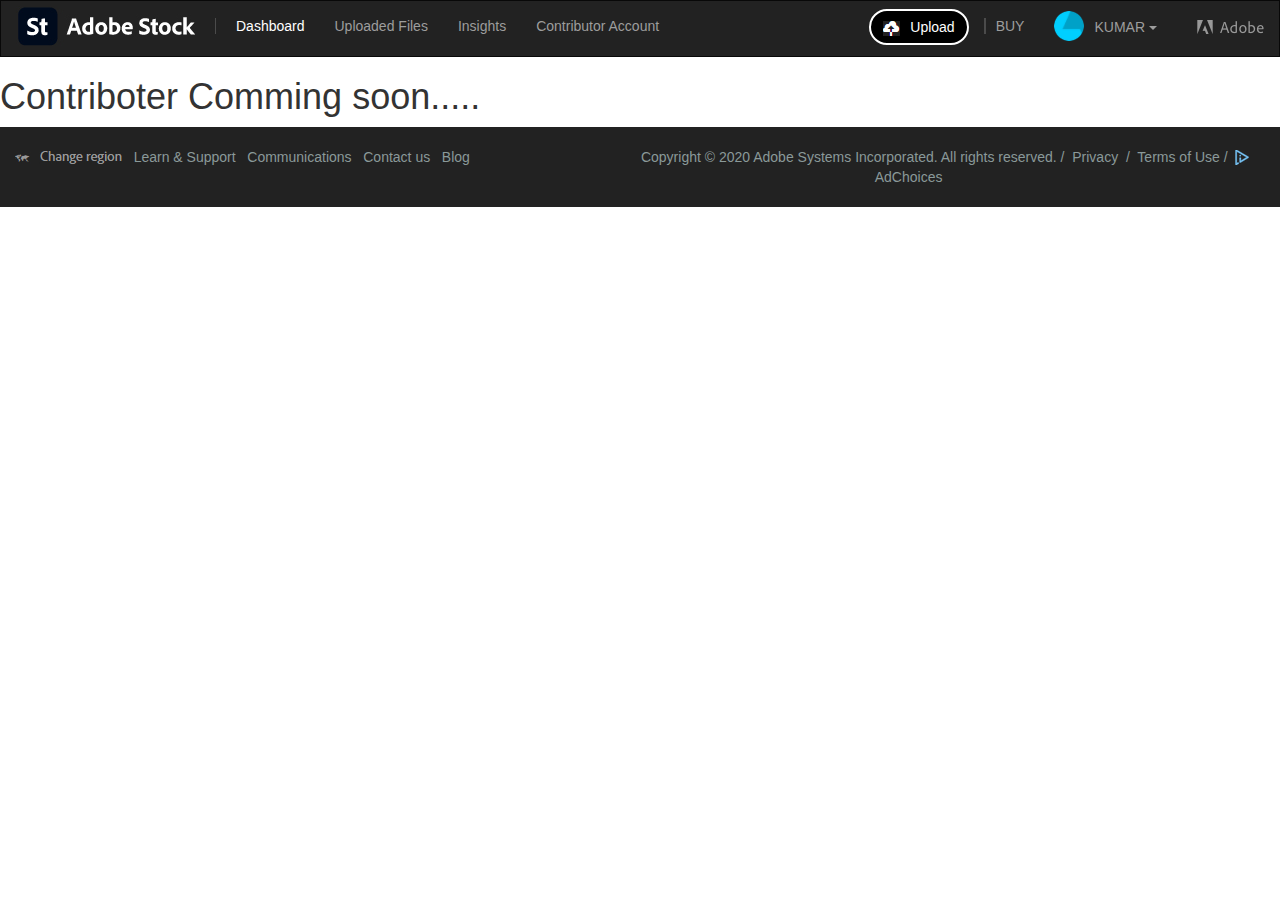
<file: contributeraccount.html>
<!DOCTYPE html>
<html lang="en"><!-- InstanceBegin template="/Templates/index.dwt" codeOutsideHTMLIsLocked="false" -->
<head>
<meta charset="utf-8">
<meta http-equiv="X-UA-Compatible" content="IE=edge">
<meta name="viewport" content="width=device-width, initial-scale=1">
<!-- InstanceBeginEditable name="doctitle" -->
<title>Sell stock photos, videos, vectors online | Adobe Stock Contributer</title>
<!-- InstanceEndEditable -->
<!-- Bootstrap -->
<link href="libs/bootstrap/css/bootstrap.min.css" rel="stylesheet">
<link href="css/style.css" rel="stylesheet" type="text/css">
<!-- InstanceBeginEditable name="head" -->
<!-- InstanceEndEditable -->
</head>
<header>
  <nav class="navbar navbar-inverse" style="border-radius: 0px;">
    <div class="container-fluid">
      <!-- Brand and toggle get grouped for better mobile display -->
      <div class="navbar-header">
        <button type="button" class="navbar-toggle collapsed" data-toggle="collapse" data-target="#bs-example-navbar-collapse-1" aria-expanded="false"><span class="sr-only">Toggle navigation</span><span class="icon-bar"></span><span class="icon-bar"></span><span class="icon-bar"></span></button>
        <a class="navbar-brand" href="index.html">
			<img style="margin-top: -10px;" class="img-responsive" src="images/1.jpg" alt="Brand"></a></div>
      <!-- Collect the nav links, forms, and other content for toggling -->
      <div class="collapse navbar-collapse" id="bs-example-navbar-collapse-1">
        <ul class="nav navbar-nav">
          <li><a style="color:#fff;" href="index.html"><span style="border-left: 1px solid #4b4b4b; margin-left: -11px; padding-left: 20px;">Dashboard</span></a></li>
          <li><a href="uploaded.html">Uploaded Files</a></li>
          <li><a href="insights.html">Insights</a></li>
          <li><a href="contributeraccount.html">Contributor Account</a></li>
        </ul>
        <ul class="nav navbar-nav navbar-right">
          <li>
            <button style="margin-top: 8px; border-radius: 20px;background-color: black;color: #fff;border: 2px solid #fff;" 
						 class="btn btn-default"><img src="images/3.jpg" style="height: 15px; width: 17px; margin-right: 10px;" alt="Round">Upload</button>
          </li>
          <li><a href="#"><span style="border-left: 2px solid #4b4b4b; padding-left: 10px;">BUY</span></a></li>
          <li class="dropdown"><a href="#" class="dropdown-toggle" data-toggle="dropdown" role="button" aria-haspopup="true" aria-expanded="false"><img style="margin-top: -5px;" src="images/Round.png" alt="Roung"><span style="padding-left: 10px;margin-top: 5px;">KUMAR</span><span style="margin-top: -2px; margin-left: 4px;" class="caret"></span></a>
            <ul class="dropdown-menu dropdown-menu1">
              <li><a class="c3" href="#"><img id="c3" style="margin-right: 2px;" src="images/4.jpg" alt="image"></a></li>
              <li><a class="c4" href="signout.html"><img id="c4" style="margin-right: 2px;" src="images/5.jpg" alt="image"></a></li>
            </ul>
          <li class="left_gap"><a href="#" style="padding-left: 52px;" class="effct"></a></li>
          <!--<img src="images/2.jpg" alt="image">-->
          </li>
        </ul>
      </div>
      <!-- /.navbar-collapse -->
    </div>
    <!-- /.container-fluid -->
  </nav>
</header>
<body>
<main>
	<!-- InstanceBeginEditable name="body" -->
  <section class="contriboter">
    <h1>Contriboter Comming soon.....</h1>
  </section>
  <!-- InstanceEndEditable -->
</main>
<footer class="f1">
	<div class="container-fluid">
		<div class="row">
			<div class="col-sm-5 text-left">
          		<a style="text-decoration: none;" href="#"><span><img src="images/7.jpg" id="hoooer" alt="image"></span></a> &nbsp;
          		<a style="text-decoration: none;" href="#"><span class="color1">Learn & Support</span></a> &nbsp;
          		<a style="text-decoration: none;" href="#"><span class="color1">Communications</span></a> &nbsp;
          		<a style="text-decoration: none;" href="#"><span class="color1">Contact us</span></a> &nbsp;
          		<a style="text-decoration: none;" href="#"><span class="color1">Blog</span></a>
           </div>
			<div class="col-sm-7 text-center">
				<span style="padding-left: 77px;" class="color2">Copyright © 2020 Adobe Systems Incorporated. All rights reserved. /&nbsp;</span>
				<a style="text-decoration: none;" href="#"><span class="color1">Privacy &nbsp;/&nbsp;</span></a> 
				<a style="text-decoration: none;" href="#"><span class="color1">Terms of Use /&nbsp;</span></a>
				<a style="text-decoration: none;" href="#"><span class="color1"><img src="images/6.jpg" alt="image">&nbsp;AdChoices</span></a>
			</div>
		</div>
	</div>
</footer>
<!-- InstanceBeginEditable name="footer" --><!-- InstanceEndEditable --> 
<script src="libs/bootstrap/js/jquery.min.js"></script> 
<script src="libs/bootstrap/js/bootstrap.min.js"></script>
</body>
<!-- InstanceEnd --></html>
</file>
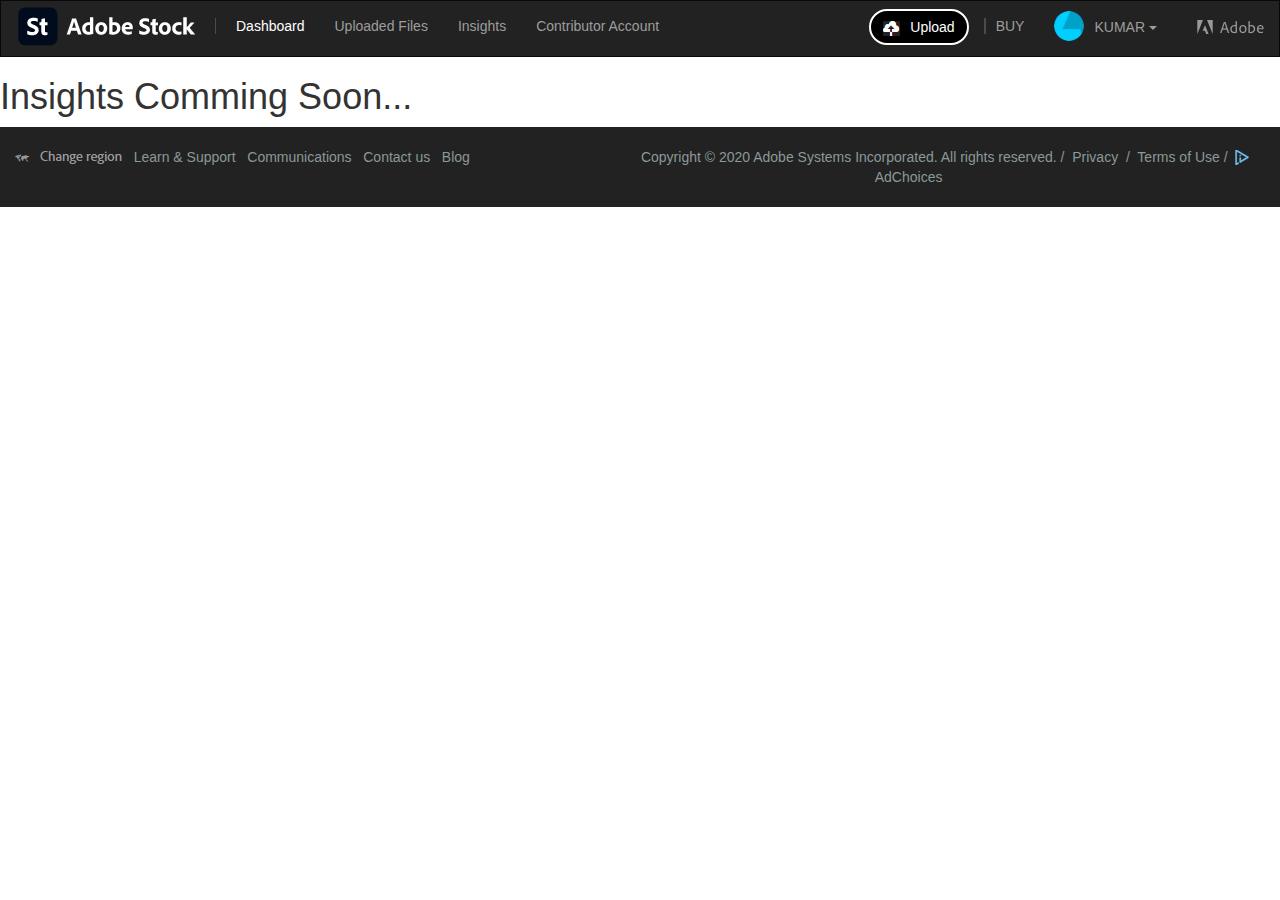
<file: insights.html>
<!DOCTYPE html>
<html lang="en"><!-- InstanceBegin template="/Templates/index.dwt" codeOutsideHTMLIsLocked="false" -->
<head>
<meta charset="utf-8">
<meta http-equiv="X-UA-Compatible" content="IE=edge">
<meta name="viewport" content="width=device-width, initial-scale=1">
<!-- InstanceBeginEditable name="doctitle" -->
<title>Sell stock photos, videos, vectors online | Adobe Stock Contributer</title>
<!-- InstanceEndEditable -->
<!-- Bootstrap -->
<link href="libs/bootstrap/css/bootstrap.min.css" rel="stylesheet">
<link href="css/style.css" rel="stylesheet" type="text/css">
<!-- InstanceBeginEditable name="head" -->
<!-- InstanceEndEditable -->
</head>
<header>
  <nav class="navbar navbar-inverse" style="border-radius: 0px;">
    <div class="container-fluid">
      <!-- Brand and toggle get grouped for better mobile display -->
      <div class="navbar-header">
        <button type="button" class="navbar-toggle collapsed" data-toggle="collapse" data-target="#bs-example-navbar-collapse-1" aria-expanded="false"><span class="sr-only">Toggle navigation</span><span class="icon-bar"></span><span class="icon-bar"></span><span class="icon-bar"></span></button>
        <a class="navbar-brand" href="index.html">
			<img style="margin-top: -10px;" class="img-responsive" src="images/1.jpg" alt="Brand"></a></div>
      <!-- Collect the nav links, forms, and other content for toggling -->
      <div class="collapse navbar-collapse" id="bs-example-navbar-collapse-1">
        <ul class="nav navbar-nav">
          <li><a style="color:#fff;" href="index.html"><span style="border-left: 1px solid #4b4b4b; margin-left: -11px; padding-left: 20px;">Dashboard</span></a></li>
          <li><a href="uploaded.html">Uploaded Files</a></li>
          <li><a href="insights.html">Insights</a></li>
          <li><a href="contributeraccount.html">Contributor Account</a></li>
        </ul>
        <ul class="nav navbar-nav navbar-right">
          <li>
            <button style="margin-top: 8px; border-radius: 20px;background-color: black;color: #fff;border: 2px solid #fff;" 
						 class="btn btn-default"><img src="images/3.jpg" style="height: 15px; width: 17px; margin-right: 10px;" alt="Round">Upload</button>
          </li>
          <li><a href="#"><span style="border-left: 2px solid #4b4b4b; padding-left: 10px;">BUY</span></a></li>
          <li class="dropdown"><a href="#" class="dropdown-toggle" data-toggle="dropdown" role="button" aria-haspopup="true" aria-expanded="false"><img style="margin-top: -5px;" src="images/Round.png" alt="Roung"><span style="padding-left: 10px;margin-top: 5px;">KUMAR</span><span style="margin-top: -2px; margin-left: 4px;" class="caret"></span></a>
            <ul class="dropdown-menu dropdown-menu1">
              <li><a class="c3" href="#"><img id="c3" style="margin-right: 2px;" src="images/4.jpg" alt="image"></a></li>
              <li><a class="c4" href="signout.html"><img id="c4" style="margin-right: 2px;" src="images/5.jpg" alt="image"></a></li>
            </ul>
          <li class="left_gap"><a href="#" style="padding-left: 52px;" class="effct"></a></li>
          <!--<img src="images/2.jpg" alt="image">-->
          </li>
        </ul>
      </div>
      <!-- /.navbar-collapse -->
    </div>
    <!-- /.container-fluid -->
  </nav>
</header>
<body>
<main>
	<!-- InstanceBeginEditable name="body" -->
  <section class="insights">
    <h1>Insights Comming Soon...</h1>
  </section>
  <!-- InstanceEndEditable -->
</main>
<footer class="f1">
	<div class="container-fluid">
		<div class="row">
			<div class="col-sm-5 text-left">
          		<a style="text-decoration: none;" href="#"><span><img src="images/7.jpg" id="hoooer" alt="image"></span></a> &nbsp;
          		<a style="text-decoration: none;" href="#"><span class="color1">Learn & Support</span></a> &nbsp;
          		<a style="text-decoration: none;" href="#"><span class="color1">Communications</span></a> &nbsp;
          		<a style="text-decoration: none;" href="#"><span class="color1">Contact us</span></a> &nbsp;
          		<a style="text-decoration: none;" href="#"><span class="color1">Blog</span></a>
           </div>
			<div class="col-sm-7 text-center">
				<span style="padding-left: 77px;" class="color2">Copyright © 2020 Adobe Systems Incorporated. All rights reserved. /&nbsp;</span>
				<a style="text-decoration: none;" href="#"><span class="color1">Privacy &nbsp;/&nbsp;</span></a> 
				<a style="text-decoration: none;" href="#"><span class="color1">Terms of Use /&nbsp;</span></a>
				<a style="text-decoration: none;" href="#"><span class="color1"><img src="images/6.jpg" alt="image">&nbsp;AdChoices</span></a>
			</div>
		</div>
	</div>
</footer>
<!-- InstanceBeginEditable name="footer" --><!-- InstanceEndEditable --> 
<script src="libs/bootstrap/js/jquery.min.js"></script> 
<script src="libs/bootstrap/js/bootstrap.min.js"></script>
</body>
<!-- InstanceEnd --></html>
</file>
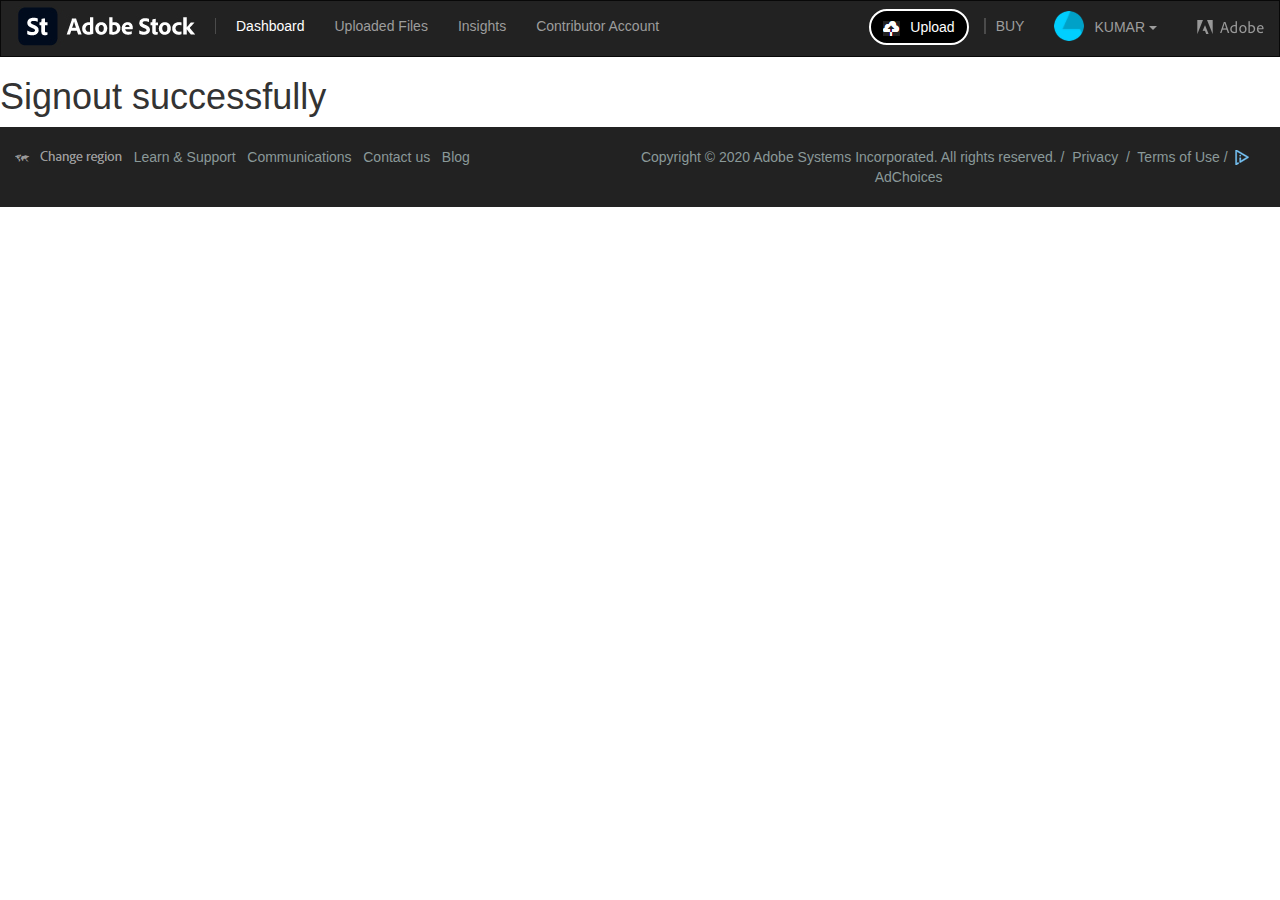
<file: signout.html>
<!DOCTYPE html>
<html lang="en"><!-- InstanceBegin template="/Templates/index.dwt" codeOutsideHTMLIsLocked="false" -->
<head>
<meta charset="utf-8">
<meta http-equiv="X-UA-Compatible" content="IE=edge">
<meta name="viewport" content="width=device-width, initial-scale=1">
<!-- InstanceBeginEditable name="doctitle" -->
<title>Sell stock photos, videos, vectors online | Adobe Stock Contributer</title>
<!-- InstanceEndEditable -->
<!-- Bootstrap -->
<link href="libs/bootstrap/css/bootstrap.min.css" rel="stylesheet">
<link href="css/style.css" rel="stylesheet" type="text/css">
<!-- InstanceBeginEditable name="head" -->
<!-- InstanceEndEditable -->
</head>
<header>
  <nav class="navbar navbar-inverse" style="border-radius: 0px;">
    <div class="container-fluid">
      <!-- Brand and toggle get grouped for better mobile display -->
      <div class="navbar-header">
        <button type="button" class="navbar-toggle collapsed" data-toggle="collapse" data-target="#bs-example-navbar-collapse-1" aria-expanded="false"><span class="sr-only">Toggle navigation</span><span class="icon-bar"></span><span class="icon-bar"></span><span class="icon-bar"></span></button>
        <a class="navbar-brand" href="index.html">
			<img style="margin-top: -10px;" class="img-responsive" src="images/1.jpg" alt="Brand"></a></div>
      <!-- Collect the nav links, forms, and other content for toggling -->
      <div class="collapse navbar-collapse" id="bs-example-navbar-collapse-1">
        <ul class="nav navbar-nav">
          <li><a style="color:#fff;" href="index.html"><span style="border-left: 1px solid #4b4b4b; margin-left: -11px; padding-left: 20px;">Dashboard</span></a></li>
          <li><a href="uploaded.html">Uploaded Files</a></li>
          <li><a href="insights.html">Insights</a></li>
          <li><a href="contributeraccount.html">Contributor Account</a></li>
        </ul>
        <ul class="nav navbar-nav navbar-right">
          <li>
            <button style="margin-top: 8px; border-radius: 20px;background-color: black;color: #fff;border: 2px solid #fff;" 
						 class="btn btn-default"><img src="images/3.jpg" style="height: 15px; width: 17px; margin-right: 10px;" alt="Round">Upload</button>
          </li>
          <li><a href="#"><span style="border-left: 2px solid #4b4b4b; padding-left: 10px;">BUY</span></a></li>
          <li class="dropdown"><a href="#" class="dropdown-toggle" data-toggle="dropdown" role="button" aria-haspopup="true" aria-expanded="false"><img style="margin-top: -5px;" src="images/Round.png" alt="Roung"><span style="padding-left: 10px;margin-top: 5px;">KUMAR</span><span style="margin-top: -2px; margin-left: 4px;" class="caret"></span></a>
            <ul class="dropdown-menu dropdown-menu1">
              <li><a class="c3" href="#"><img id="c3" style="margin-right: 2px;" src="images/4.jpg" alt="image"></a></li>
              <li><a class="c4" href="signout.html"><img id="c4" style="margin-right: 2px;" src="images/5.jpg" alt="image"></a></li>
            </ul>
          <li class="left_gap"><a href="#" style="padding-left: 52px;" class="effct"></a></li>
          <!--<img src="images/2.jpg" alt="image">-->
          </li>
        </ul>
      </div>
      <!-- /.navbar-collapse -->
    </div>
    <!-- /.container-fluid -->
  </nav>
</header>
<body>
<main>
	<!-- InstanceBeginEditable name="body" -->
  <section class="upload">
    <h1>Signout successfully</h1>
  </section>
  <!-- InstanceEndEditable -->
</main>
<footer class="f1">
	<div class="container-fluid">
		<div class="row">
			<div class="col-sm-5 text-left">
          		<a style="text-decoration: none;" href="#"><span><img src="images/7.jpg" id="hoooer" alt="image"></span></a> &nbsp;
          		<a style="text-decoration: none;" href="#"><span class="color1">Learn & Support</span></a> &nbsp;
          		<a style="text-decoration: none;" href="#"><span class="color1">Communications</span></a> &nbsp;
          		<a style="text-decoration: none;" href="#"><span class="color1">Contact us</span></a> &nbsp;
          		<a style="text-decoration: none;" href="#"><span class="color1">Blog</span></a>
           </div>
			<div class="col-sm-7 text-center">
				<span style="padding-left: 77px;" class="color2">Copyright © 2020 Adobe Systems Incorporated. All rights reserved. /&nbsp;</span>
				<a style="text-decoration: none;" href="#"><span class="color1">Privacy &nbsp;/&nbsp;</span></a> 
				<a style="text-decoration: none;" href="#"><span class="color1">Terms of Use /&nbsp;</span></a>
				<a style="text-decoration: none;" href="#"><span class="color1"><img src="images/6.jpg" alt="image">&nbsp;AdChoices</span></a>
			</div>
		</div>
	</div>
</footer>
<!-- InstanceBeginEditable name="footer" --><!-- InstanceEndEditable --> 
<script src="libs/bootstrap/js/jquery.min.js"></script> 
<script src="libs/bootstrap/js/bootstrap.min.js"></script>
</body>
<!-- InstanceEnd --></html>
</file>
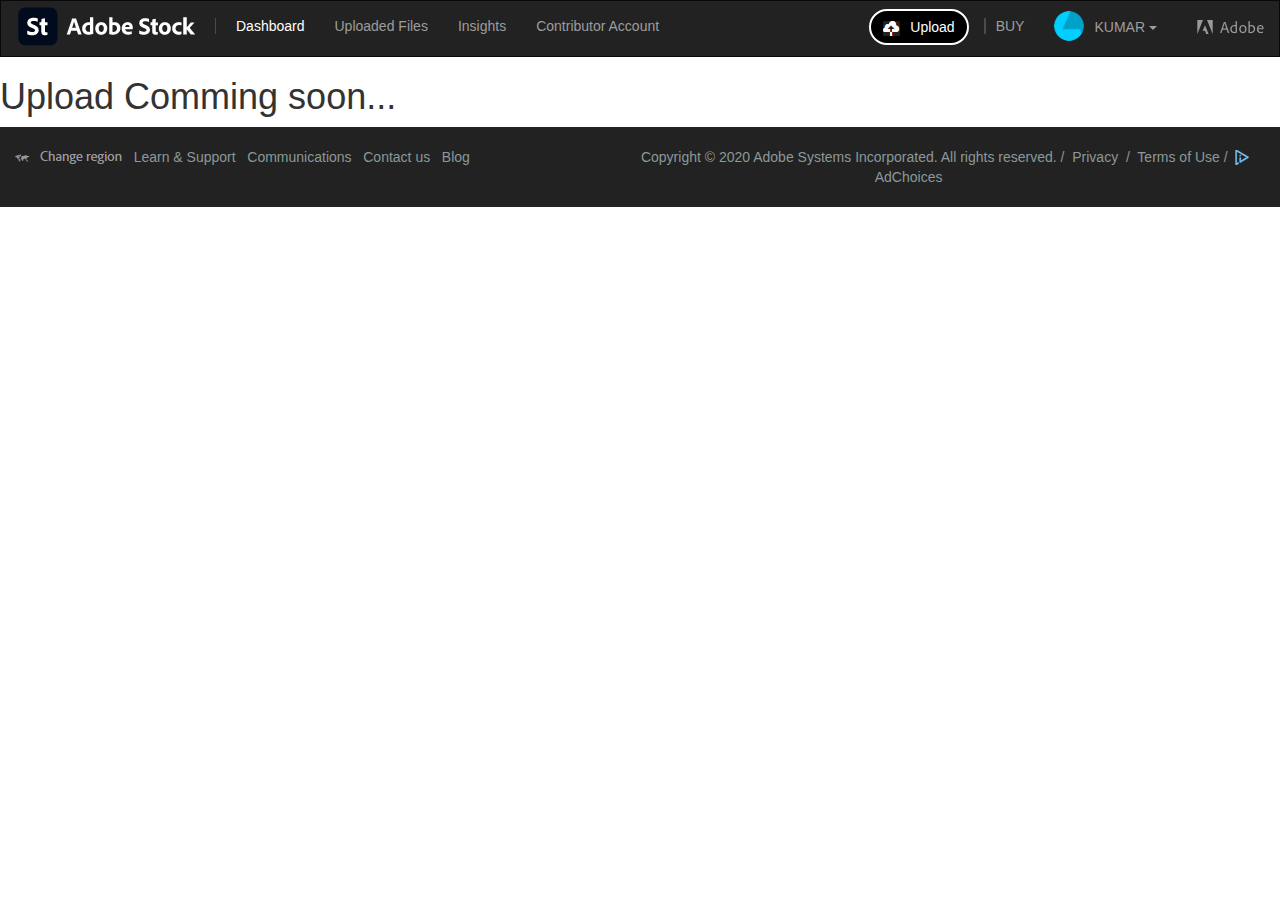
<file: uploaded.html>
<!DOCTYPE html>
<html lang="en"><!-- InstanceBegin template="/Templates/index.dwt" codeOutsideHTMLIsLocked="false" -->
<head>
<meta charset="utf-8">
<meta http-equiv="X-UA-Compatible" content="IE=edge">
<meta name="viewport" content="width=device-width, initial-scale=1">
<!-- InstanceBeginEditable name="doctitle" -->
<title>Sell stock photos, videos, vectors online | Adobe Stock Contributer</title>
<!-- InstanceEndEditable -->
<!-- Bootstrap -->
<link href="libs/bootstrap/css/bootstrap.min.css" rel="stylesheet">
<link href="css/style.css" rel="stylesheet" type="text/css">
<!-- InstanceBeginEditable name="head" -->
<!-- InstanceEndEditable -->
</head>
<header>
  <nav class="navbar navbar-inverse" style="border-radius: 0px;">
    <div class="container-fluid">
      <!-- Brand and toggle get grouped for better mobile display -->
      <div class="navbar-header">
        <button type="button" class="navbar-toggle collapsed" data-toggle="collapse" data-target="#bs-example-navbar-collapse-1" aria-expanded="false"><span class="sr-only">Toggle navigation</span><span class="icon-bar"></span><span class="icon-bar"></span><span class="icon-bar"></span></button>
        <a class="navbar-brand" href="index.html">
			<img style="margin-top: -10px;" class="img-responsive" src="images/1.jpg" alt="Brand"></a></div>
      <!-- Collect the nav links, forms, and other content for toggling -->
      <div class="collapse navbar-collapse" id="bs-example-navbar-collapse-1">
        <ul class="nav navbar-nav">
          <li><a style="color:#fff;" href="index.html"><span style="border-left: 1px solid #4b4b4b; margin-left: -11px; padding-left: 20px;">Dashboard</span></a></li>
          <li><a href="uploaded.html">Uploaded Files</a></li>
          <li><a href="insights.html">Insights</a></li>
          <li><a href="contributeraccount.html">Contributor Account</a></li>
        </ul>
        <ul class="nav navbar-nav navbar-right">
          <li>
            <button style="margin-top: 8px; border-radius: 20px;background-color: black;color: #fff;border: 2px solid #fff;" 
						 class="btn btn-default"><img src="images/3.jpg" style="height: 15px; width: 17px; margin-right: 10px;" alt="Round">Upload</button>
          </li>
          <li><a href="#"><span style="border-left: 2px solid #4b4b4b; padding-left: 10px;">BUY</span></a></li>
          <li class="dropdown"><a href="#" class="dropdown-toggle" data-toggle="dropdown" role="button" aria-haspopup="true" aria-expanded="false"><img style="margin-top: -5px;" src="images/Round.png" alt="Roung"><span style="padding-left: 10px;margin-top: 5px;">KUMAR</span><span style="margin-top: -2px; margin-left: 4px;" class="caret"></span></a>
            <ul class="dropdown-menu dropdown-menu1">
              <li><a class="c3" href="#"><img id="c3" style="margin-right: 2px;" src="images/4.jpg" alt="image"></a></li>
              <li><a class="c4" href="signout.html"><img id="c4" style="margin-right: 2px;" src="images/5.jpg" alt="image"></a></li>
            </ul>
          <li class="left_gap"><a href="#" style="padding-left: 52px;" class="effct"></a></li>
          <!--<img src="images/2.jpg" alt="image">-->
          </li>
        </ul>
      </div>
      <!-- /.navbar-collapse -->
    </div>
    <!-- /.container-fluid -->
  </nav>
</header>
<body>
<main>
	<!-- InstanceBeginEditable name="body" -->
  <section class="upload">
    <h1>Upload Comming soon...</h1>
  </section>
  <!-- InstanceEndEditable -->
</main>
<footer class="f1">
	<div class="container-fluid">
		<div class="row">
			<div class="col-sm-5 text-left">
          		<a style="text-decoration: none;" href="#"><span><img src="images/7.jpg" id="hoooer" alt="image"></span></a> &nbsp;
          		<a style="text-decoration: none;" href="#"><span class="color1">Learn & Support</span></a> &nbsp;
          		<a style="text-decoration: none;" href="#"><span class="color1">Communications</span></a> &nbsp;
          		<a style="text-decoration: none;" href="#"><span class="color1">Contact us</span></a> &nbsp;
          		<a style="text-decoration: none;" href="#"><span class="color1">Blog</span></a>
           </div>
			<div class="col-sm-7 text-center">
				<span style="padding-left: 77px;" class="color2">Copyright © 2020 Adobe Systems Incorporated. All rights reserved. /&nbsp;</span>
				<a style="text-decoration: none;" href="#"><span class="color1">Privacy &nbsp;/&nbsp;</span></a> 
				<a style="text-decoration: none;" href="#"><span class="color1">Terms of Use /&nbsp;</span></a>
				<a style="text-decoration: none;" href="#"><span class="color1"><img src="images/6.jpg" alt="image">&nbsp;AdChoices</span></a>
			</div>
		</div>
	</div>
</footer>
<!-- InstanceBeginEditable name="footer" --><!-- InstanceEndEditable --> 
<script src="libs/bootstrap/js/jquery.min.js"></script> 
<script src="libs/bootstrap/js/bootstrap.min.js"></script>
</body>
<!-- InstanceEnd --></html>
</file>
<file: css/style.css>
/* CSS Document */

.s1
{
	margin-top: -20px;
}
.effct
{
	margin-top: 19px;
	background: url("../images/2.jpg") no-repeat;
	
}
.effct:hover
{
	background: url("../images/1-1.jpg") no-repeat;
}
.left_gap
{
	padding-left: 25px;
}
.dropdown-menu1
{
	background: #222222 !important;
}
.c3
{
	color:#999999 !important;
}
.c3:hover
{
	color: #fff !important;
	background-color: #000 !important;
}
.c4
{
	color:#999999 !important;
}
.c4:hover
{
	color: #fff !important;
	background-color: #000 !important;
}
#c3:hover
{
	content: url("../images/4-one.jpg");
}
#c4:hover
{
	content: url("../images/4-two.jpg");
}
.s1 .up
{
	padding-top:10px;
}
.s1 .up1
{
	padding-top:10px;
}
.f1
{
	background-color: #222222;
	padding-top: 20px;
    padding-bottom: 20px;
}
.color1
{
	color: #8a9999;
}
.color2
{
	color: #8a9999;
}
.h1 a
{
	text-decoration: none;
}
.color1:hover
{
	color: #2c8ce5;
}
.rgt
{
    float: right;
}
#hoooer1
{
	content: url("../images/7.jpg");
}
#hoooer:hover
{
	content: url("../images/7-1.jpg");
}
.rig2
{
	padding-left: 160px;
}
#sp1
{
	margin-top: -3px;
	margin-left: 10px;
}
.fontt
{
	font-size: 11px;
}
.s4
{
	padding-top: 20px;
	background-color: #f5f5f5;
}
.s4 .topspace
{
	padding-top: 15px;
}
.s5
{
	background-color: #f5f5f5;
	padding-top: 20px;
	padding-bottom: 20px;
}
.righ1
{
	padding-right: 10px;
}
.pp1
{
	padding-right: 50px;
}
@media only screen and (min-width: 768px)
{
	.s1 .up1
	{
		padding-top:10px;
		float:right;
	}
}
@media only screen and (max-width: 768px)
{
	.pp1
	{
		padding-right: 0px;
	}
}
</file>
